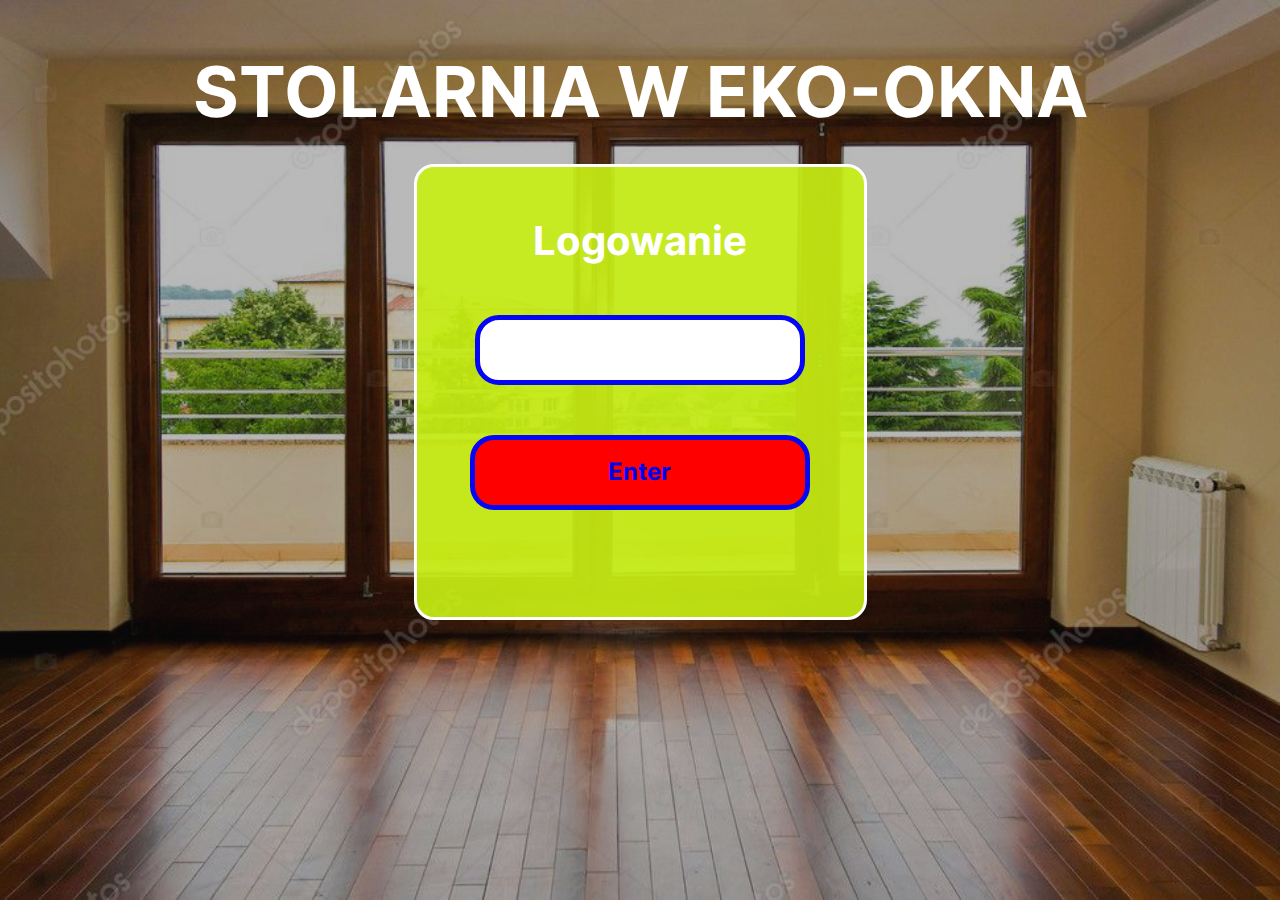
<file: index.html>
<!DOCTYPE html>
<html lang="en">

<head>
    <meta charset="UTF-8">
    <meta http-equiv="X-UA-Compatible" content="IE=edge">
    <meta name="viewport" content="width=device-width, initial-scale=1.0">
    <title>Logowanie</title>
    <link rel="stylesheet" href="css/style.css">
    <link rel="preconnect" href="https://fonts.googleapis.com">
    <link rel="preconnect" href="https://fonts.gstatic.com" crossorigin>
    <link href="https://fonts.googleapis.com/css2?family=Inter:wght@400;700&display=swap" rel="stylesheet">

</head>

<body>
    <div class="win-logo">
        <h1 class="logo-title">Stolarnia w Eko-okna</h1>
        <form autocomplete="off">
            <div class="haslo" id="my-haslo">
                <h2 class="form_title">Logowanie</h2>
                <input class="my-input" type="password" id="entry">
                <a class="my-link" href="#" onclick="showDialog()">Enter</a>
            </div>
        </form>
    </div>
    
    <dialog class="modal" id="myDialog">
        <h3 class="title-dialog">UWAGA: Niewlaściwe HASŁO !!!</h3>
        <button class="close-btn" onclick="closeDialog()">Close</button>
    </dialog>
    <script src="js/main.js"></script>
</body>

</html>
</file>
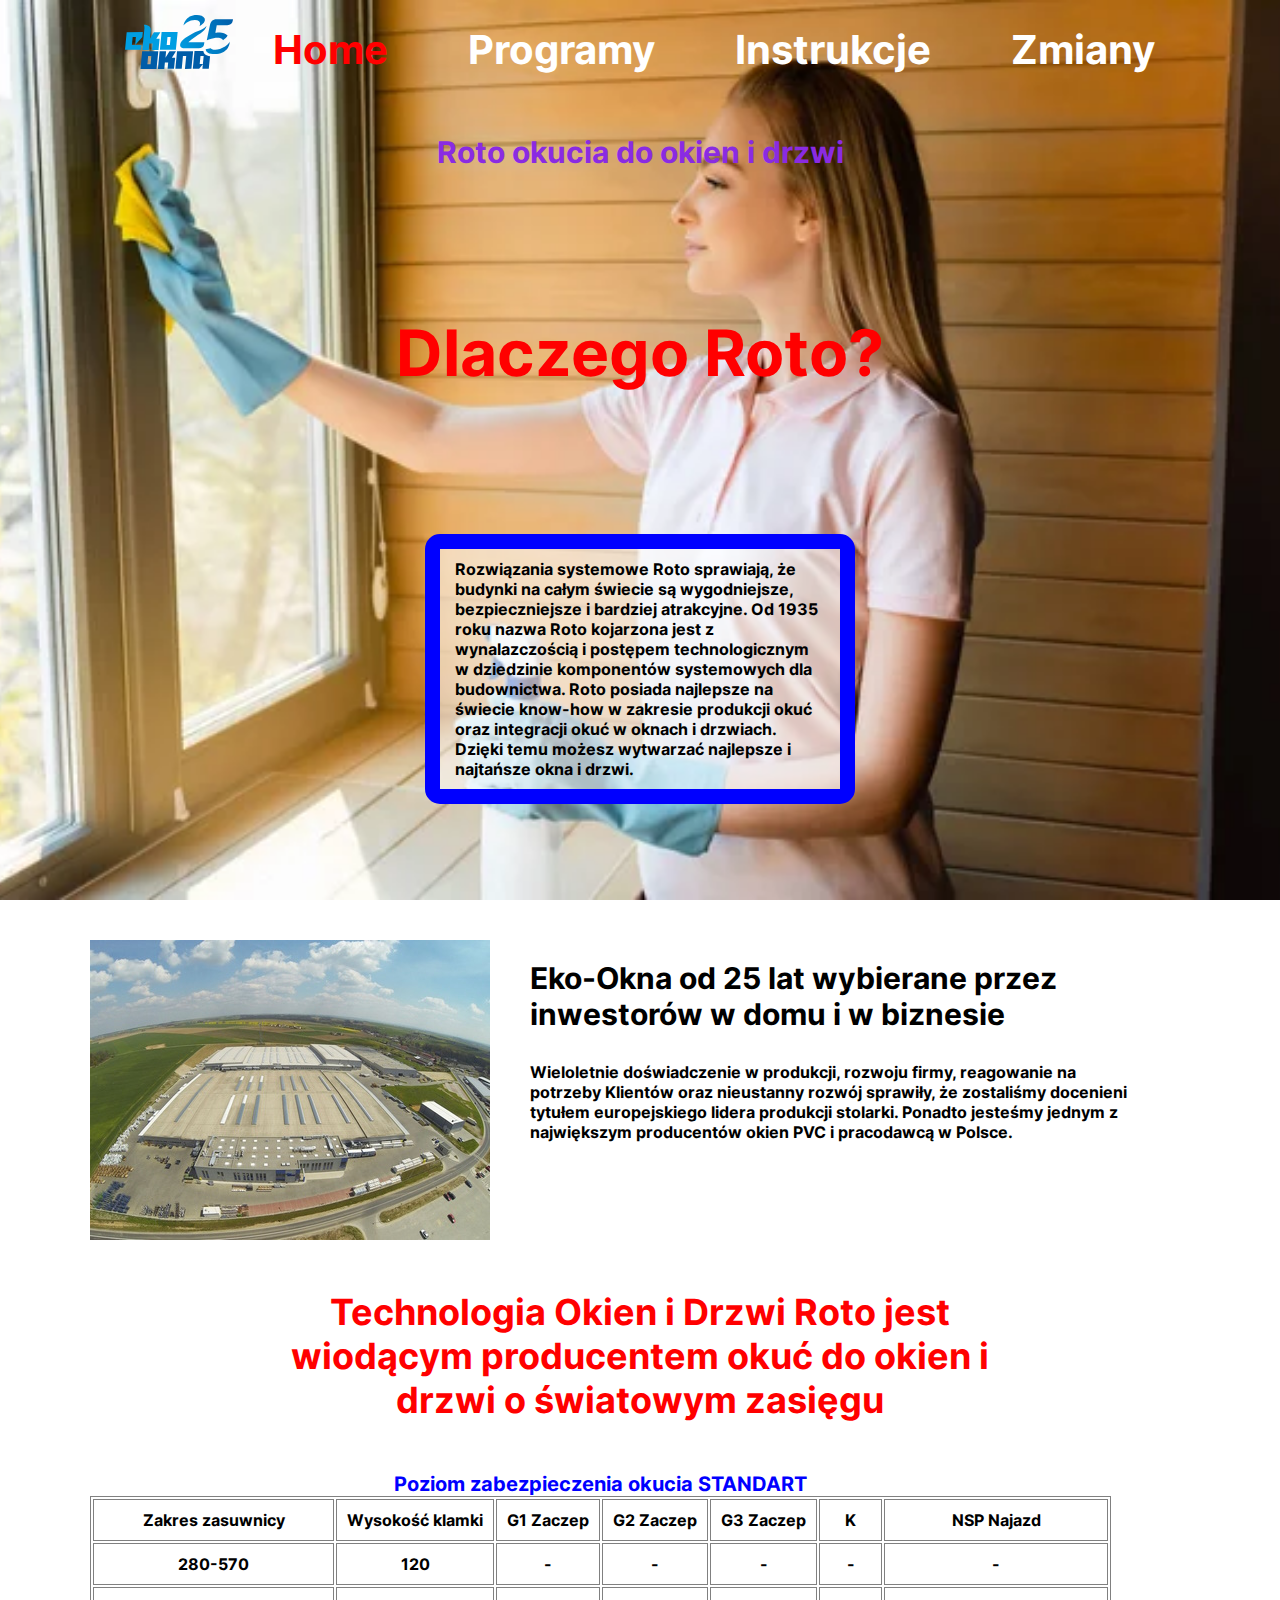
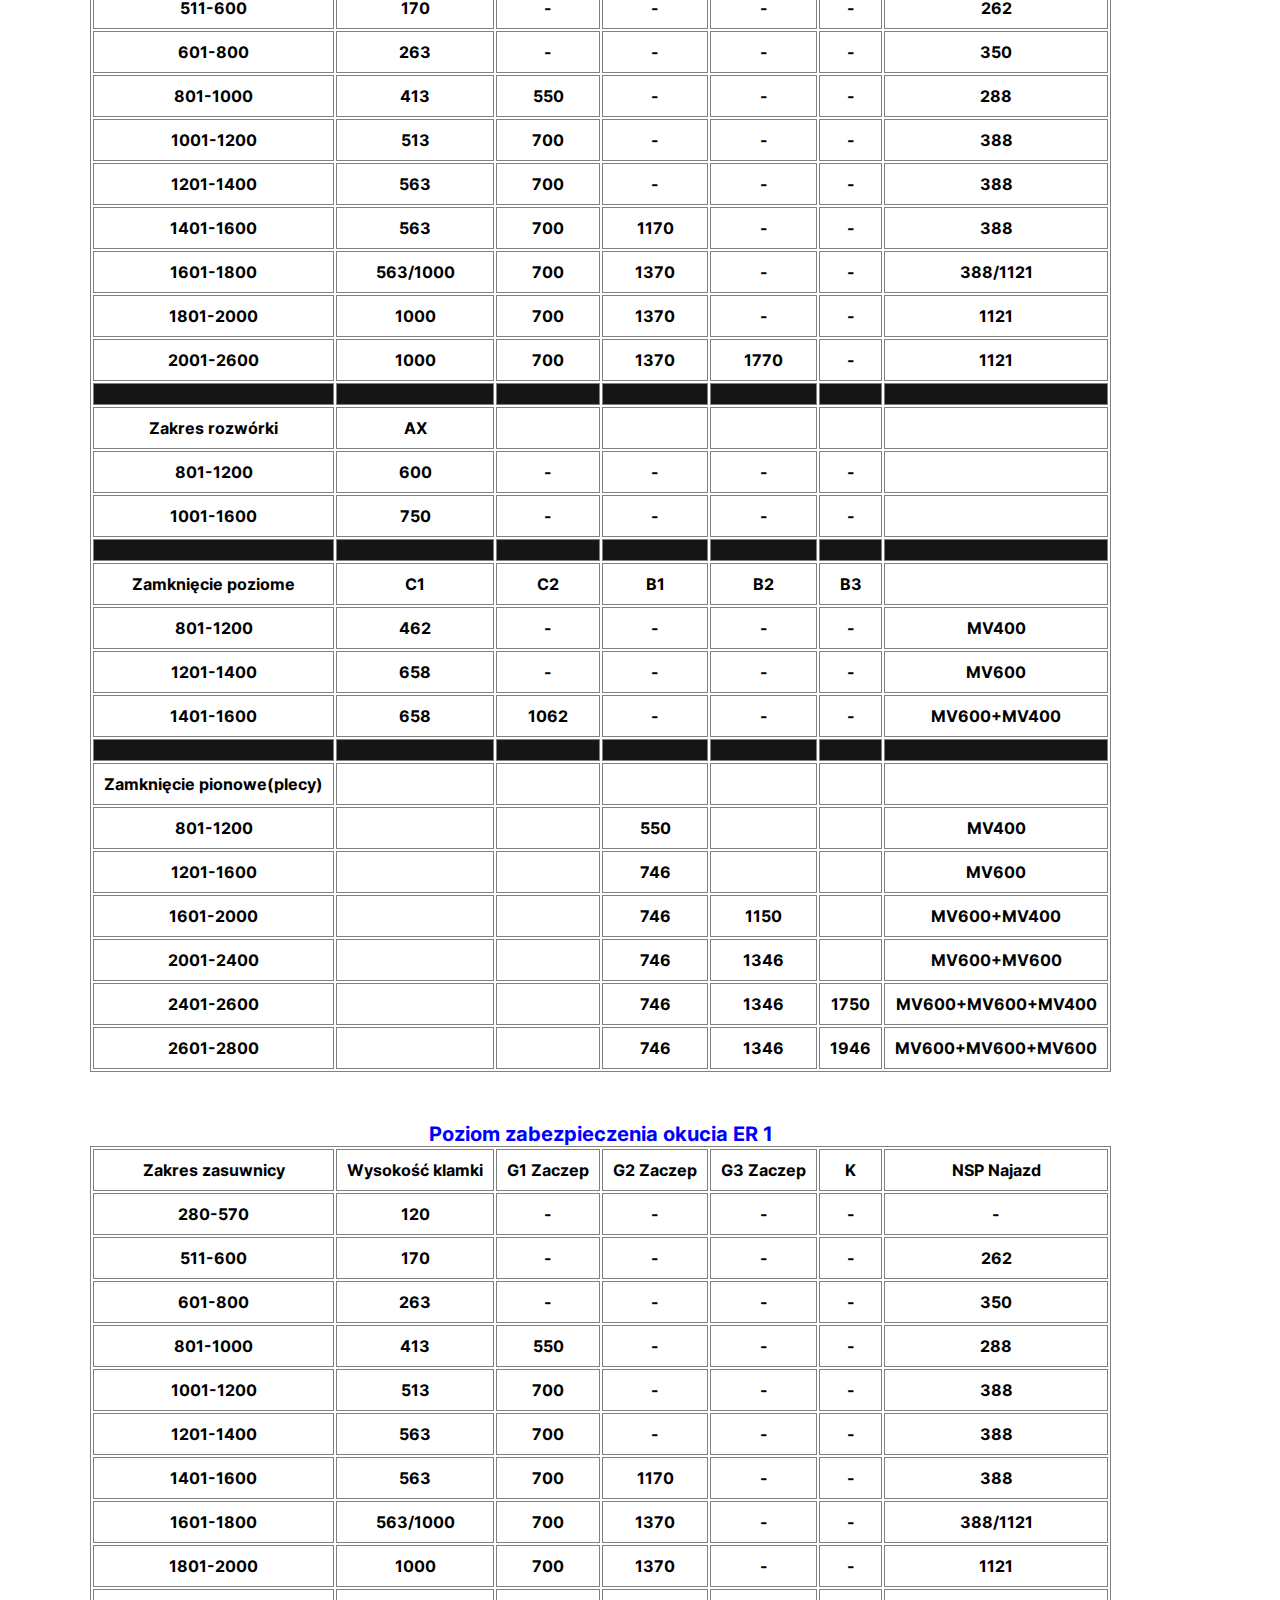
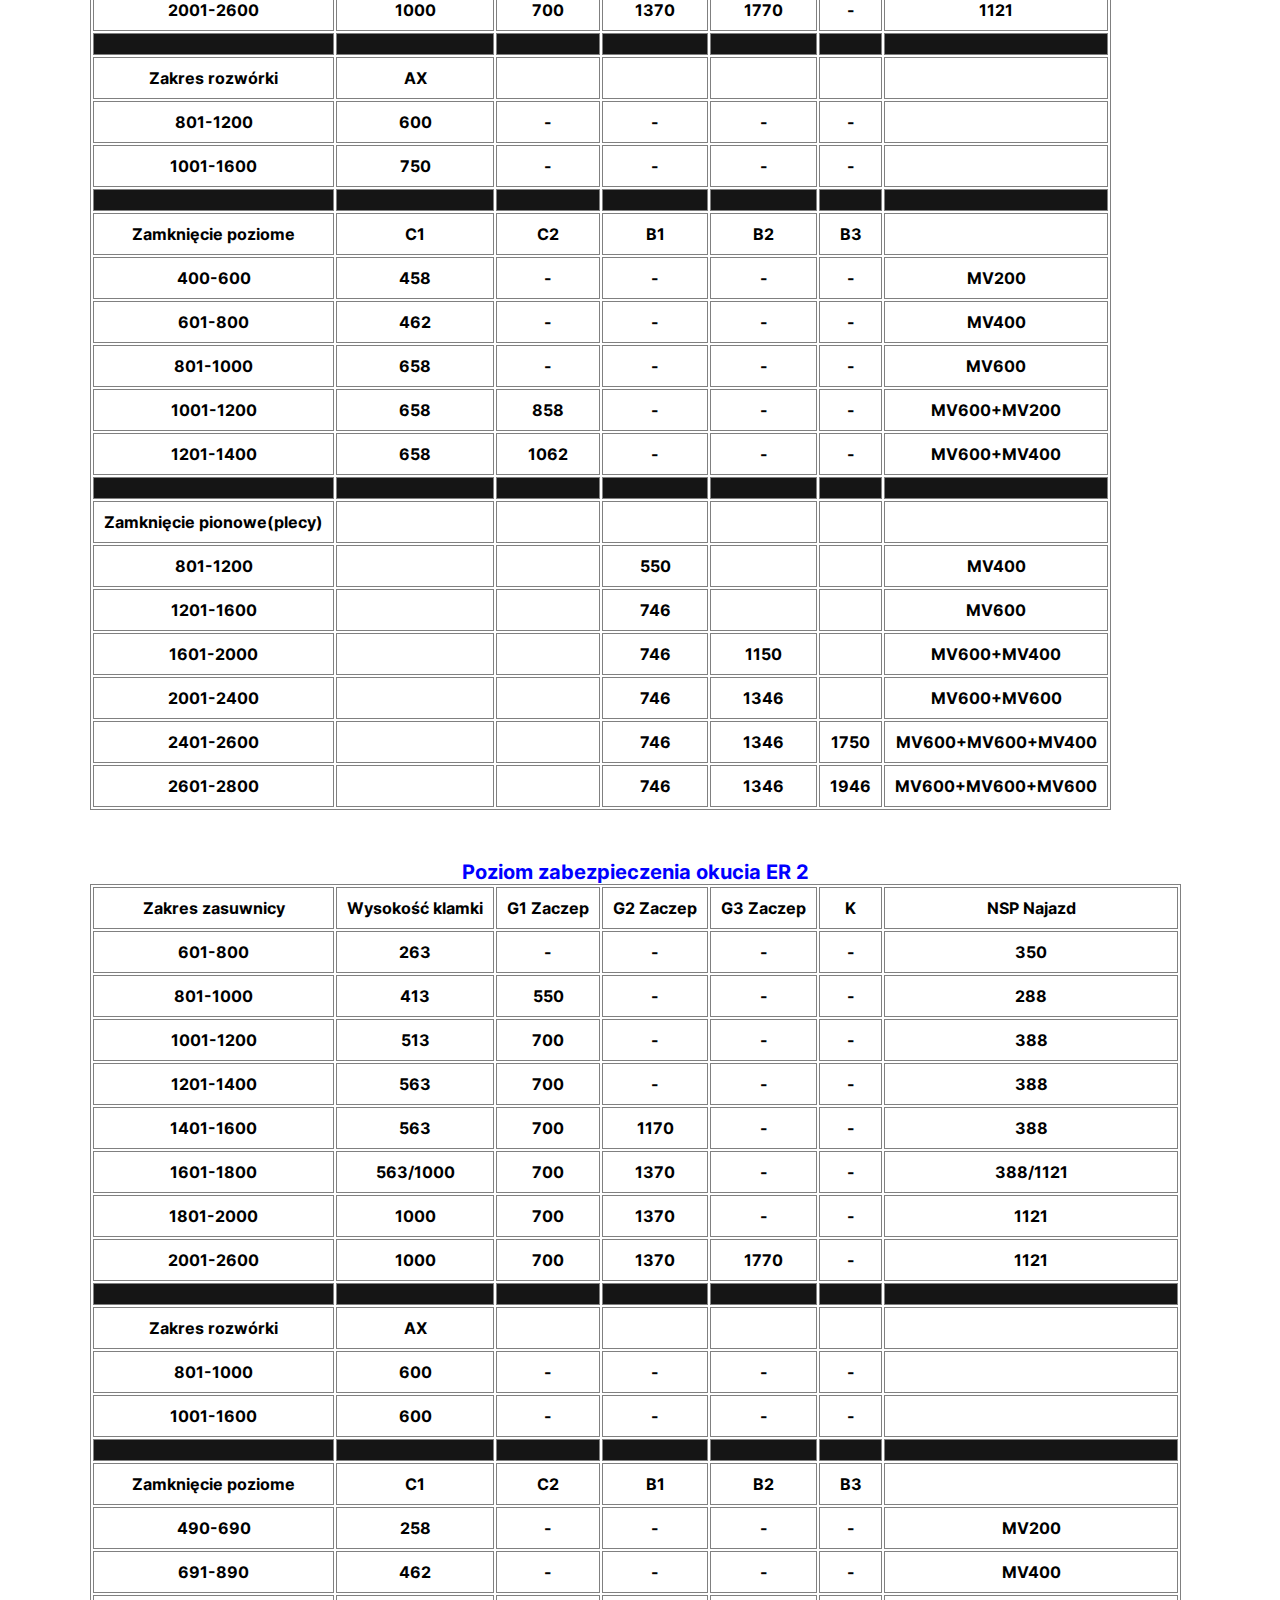
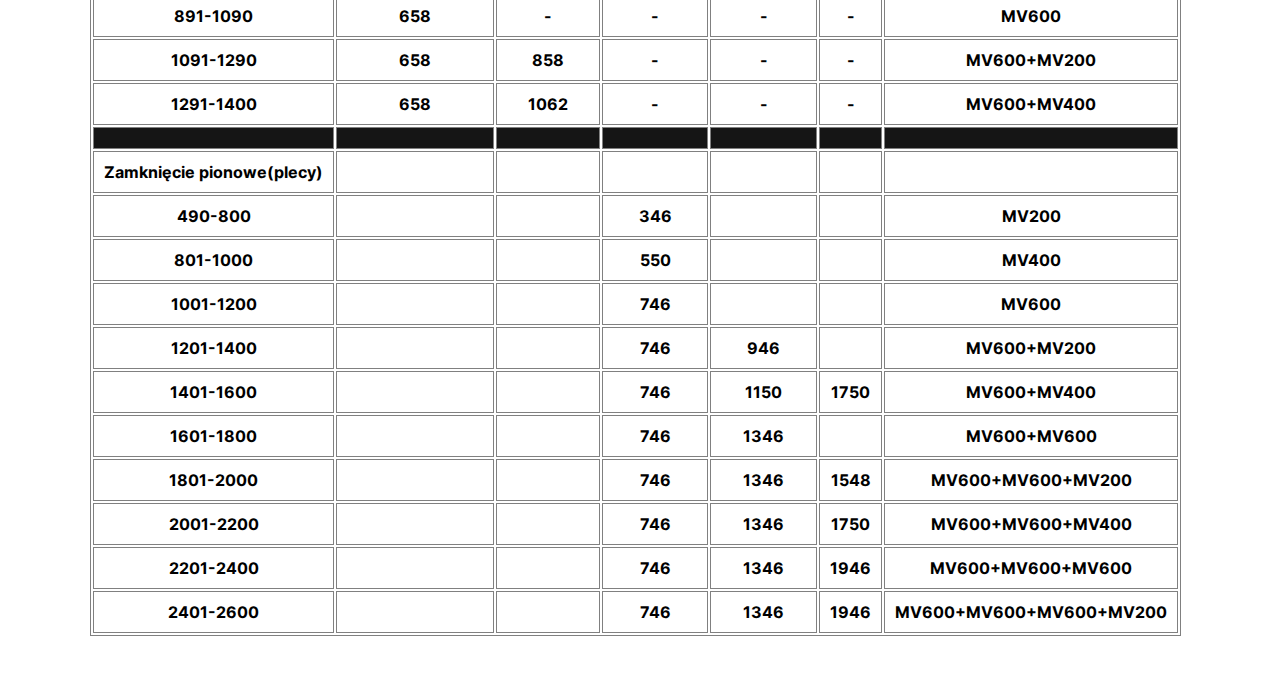
<file: home.html>
<!DOCTYPE html>
<html lang="en">

<head>
  <meta charset="UTF-8">
  <meta http-equiv="X-UA-Compatible" content="IE=edge">
  <meta name="viewport" content="width=device-width, initial-scale=1.0">
  <title>Home</title>
  <link rel="stylesheet" href="css/style-home.css">
</head>

<body>
  <header class="header">
    <div class="container">
      <nav class="menu">
        <ul class="menu-list">
          <img style="margin-right: 40px;" src="images/eko_okna_logo.svg" alt="">
          <div class="gross">
            <li class="menu-item">
              <a href="home.html" class="menu-link1">Home</a>
            </li>
            <li class="menu-item">
              <a href="program.html" class="menu-link2">Programy</a>
            </li>
            <li class="menu-item">
              <a href="instrukcje.html" class="menu-link3">Instrukcje</a>
            </li>
            <li class="menu-item">
              <a href="zmiany.html" class="menu-link4">Zmiany</a>
            </li>
          </div>

          <div class="menu-burger" onclick="main()">
            <hr class="line">
            <hr class="line">
            <hr class="line">
            <hr class="line">
          </div>
        </ul>
      </nav>
    </div>
    <div class="title-roto">
      <h3 class="title-one">Roto okucia do okien i drzwi</h1>
        <h1 class="title-two">Dlaczego Roto?</h1>
        <div class="box-text">
          <p class="title-free">Rozwiązania systemowe
            Roto sprawiają, że budynki na całym świecie są wygodniejsze,
            bezpieczniejsze i bardziej atrakcyjne. Od 1935 roku nazwa Roto kojarzona jest z wynalazczością i
            postępem technologicznym w dziedzinie komponentów systemowych dla budownictwa. Roto posiada
            najlepsze na świecie know-how w zakresie produkcji okuć oraz integracji okuć w oknach i
            drzwiach.
            Dzięki temu możesz wytwarzać najlepsze i najtańsze okna i drzwi.
          </p>
        </div>

    </div>
  </header>
  <section class="section-info">
    <div class="container">
      <div class="title-text">
        <img src="images/eko-1.jpg" alt="">
        <div class="sam-text">
          <h2 class="title-info">Eko-Okna od 25 lat wybierane przez inwestorów w domu i w biznesie</h2>
          <p class="my-text">Wieloletnie doświadczenie w produkcji, rozwoju firmy, reagowanie na potrzeby
            Klientów
            oraz nieustanny rozwój sprawiły, że zostaliśmy docenieni tytułem europejskiego lidera produkcji
            stolarki. Ponadto jesteśmy jednym z największym producentów okien PVC i pracodawcą w Polsce.
          </p>
        </div>

      </div>

    </div>
  </section>
  <section class="zakresy">
    <div class="container">
      <div style="max-width: 800px; margin: 0 auto;">
        <h2 class="title-four">Technologia Okien i Drzwi Roto jest wiodącym producentem okuć do okien i drzwi o
          światowym
          zasięgu</h2>
      </div>

      <div class="my-table-standart">
        <table>
          <caption>Poziom zabezpieczenia okucia STANDART</caption>
          <thead>
            <tr>
              <th>Zakres zasuwnicy</th>
              <th>Wysokość klamki</th>
              <th>G1 Zaczep</th>
              <th>G2 Zaczep</th>
              <th>G3 Zaczep</th>
              <th>K</th>
              <th>NSP Najazd</th>
            </tr>
          </thead>
          <tr>
            <td>280-570</td>
            <td>120</td>
            <td>-</td>
            <td>-</td>
            <td>-</td>
            <td>-</td>
            <td>-</td>
          </tr>
          <tr>
            <td>511-600</td>
            <td>170</td>
            <td>-</td>
            <td>-</td>
            <td>-</td>
            <td>-</td>
            <td>262</td>
          </tr>
          <tr>
            <td>601-800</td>
            <td>263</td>
            <td>-</td>
            <td>-</td>
            <td>-</td>
            <td>-</td>
            <td>350</td>
          </tr>
          <tr>
            <td>801-1000</td>
            <td>413</td>
            <td>550</td>
            <td>-</td>
            <td>-</td>
            <td>-</td>
            <td>288</td>
          </tr>
          <tr>
            <td>1001-1200</td>
            <td>513</td>
            <td>700</td>
            <td>-</td>
            <td>-</td>
            <td>-</td>
            <td>388</td>
          </tr>
          <tr>
            <td>1201-1400</td>
            <td>563</td>
            <td>700</td>
            <td>-</td>
            <td>-</td>
            <td>-</td>
            <td>388</td>
          </tr>
          <tr>
            <td>1401-1600</td>
            <td>563</td>
            <td>700</td>
            <td>1170</td>
            <td>-</td>
            <td>-</td>
            <td>388</td>
          </tr>
          <tr>
            <td>1601-1800</td>
            <td>563/1000</td>
            <td>700</td>
            <td>1370</td>
            <td>-</td>
            <td>-</td>
            <td>388/1121</td>
          </tr>
          <tr>
            <td>1801-2000</td>
            <td>1000</td>
            <td>700</td>
            <td>1370</td>
            <td>-</td>
            <td>-</td>
            <td>1121</td>
          </tr>
          <tr>
            <td>2001-2600</td>
            <td>1000</td>
            <td>700</td>
            <td>1370</td>
            <td>1770</td>
            <td>-</td>
            <td>1121</td>
          </tr>
          <tr>
            <td class="m-cr"></td>
            <td class="m-cr"></td>
            <td class="m-cr"></td>
            <td class="m-cr"></td>
            <td class="m-cr"></td>
            <td class="m-cr"></td>
            <td class="m-cr"></td>
          </tr>
          <tr>
            <td>Zakres rozwórki</td>
            <td>AX</td>
            <td></td>
            <td></td>
            <td></td>
            <td></td>
            <td></td>
          </tr>
          <tr>
            <td>801-1200</td>
            <td>600</td>
            <td>-</td>
            <td>-</td>
            <td>-</td>
            <td>-</td>
            <td></td>
          </tr>
          <tr>
            <td>1001-1600</td>
            <td>750</td>
            <td>-</td>
            <td>-</td>
            <td>-</td>
            <td>-</td>
            <td></td>
          </tr>
          <tr>
            <td class="m-cr"></td>
            <td class="m-cr"></td>
            <td class="m-cr"></td>
            <td class="m-cr"></td>
            <td class="m-cr"></td>
            <td class="m-cr"></td>
            <td class="m-cr"></td>
          </tr>
          <tr>
            <td>Zamknięcie poziome</td>
            <td>C1</td>
            <td>C2</td>
            <td>B1</td>
            <td>B2</td>
            <td>B3</td>
            <td></td>
          </tr>
          <tr>
            <td>801-1200</td>
            <td>462</td>
            <td>-</td>
            <td>-</td>
            <td>-</td>
            <td>-</td>
            <td>MV400</td>
          </tr>
          <tr>
            <td>1201-1400</td>
            <td>658</td>
            <td>-</td>
            <td>-</td>
            <td>-</td>
            <td>-</td>
            <td>MV600</td>
          </tr>
          <tr>
            <td>1401-1600</td>
            <td>658</td>
            <td>1062</td>
            <td>-</td>
            <td>-</td>
            <td>-</td>
            <td>MV600+MV400</td>
          </tr>
          <tr>
            <td class="m-cr"></td>
            <td class="m-cr"></td>
            <td class="m-cr"></td>
            <td class="m-cr"></td>
            <td class="m-cr"></td>
            <td class="m-cr"></td>
            <td class="m-cr"></td>
          </tr>
          <tr>
            <td>Zamknięcie pionowe(plecy)</td>
            <td></td>
            <td></td>
            <td></td>
            <td></td>
            <td></td>
            <td></td>
          </tr>
          <tr>
            <td>801-1200</td>
            <td></td>
            <td></td>
            <td>550</td>
            <td></td>
            <td></td>
            <td>MV400</td>
          </tr>
          <tr>
            <td>1201-1600</td>
            <td></td>
            <td></td>
            <td>746</td>
            <td></td>
            <td></td>
            <td>MV600</td>
          </tr>
          <tr>
            <td>1601-2000</td>
            <td></td>
            <td></td>
            <td>746</td>
            <td>1150</td>
            <td></td>
            <td>MV600+MV400</td>
          </tr>
          <tr>
            <td>2001-2400</td>
            <td></td>
            <td></td>
            <td>746</td>
            <td>1346</td>
            <td></td>
            <td>MV600+MV600</td>
          </tr>
          <tr>
            <td>2401-2600</td>
            <td></td>
            <td></td>
            <td>746</td>
            <td>1346</td>
            <td>1750</td>
            <td>MV600+MV600+MV400</td>
          </tr>
          <tr>
            <td>2601-2800</td>
            <td></td>
            <td></td>
            <td>746</td>
            <td>1346</td>
            <td>1946</td>
            <td>MV600+MV600+MV600</td>
          </tr>
        </table>





      </div>

      <div class="my-table-Er1">
        <table>
          <caption>Poziom zabezpieczenia okucia ER 1</caption>
          <thead>
            <tr>
              <th>Zakres zasuwnicy</th>
              <th>Wysokość klamki</th>
              <th>G1 Zaczep</th>
              <th>G2 Zaczep</th>
              <th>G3 Zaczep</th>
              <th>K</th>
              <th>NSP Najazd</th>
            </tr>
          </thead>
          <tr>
            <td>280-570</td>
            <td>120</td>
            <td>-</td>
            <td>-</td>
            <td>-</td>
            <td>-</td>
            <td>-</td>
          </tr>
          <tr>
            <td>511-600</td>
            <td>170</td>
            <td>-</td>
            <td>-</td>
            <td>-</td>
            <td>-</td>
            <td>262</td>
          </tr>
          <tr>
            <td>601-800</td>
            <td>263</td>
            <td>-</td>
            <td>-</td>
            <td>-</td>
            <td>-</td>
            <td>350</td>
          </tr>
          <tr>
            <td>801-1000</td>
            <td>413</td>
            <td>550</td>
            <td>-</td>
            <td>-</td>
            <td>-</td>
            <td>288</td>
          </tr>
          <tr>
            <td>1001-1200</td>
            <td>513</td>
            <td>700</td>
            <td>-</td>
            <td>-</td>
            <td>-</td>
            <td>388</td>
          </tr>
          <tr>
            <td>1201-1400</td>
            <td>563</td>
            <td>700</td>
            <td>-</td>
            <td>-</td>
            <td>-</td>
            <td>388</td>
          </tr>
          <tr>
            <td>1401-1600</td>
            <td>563</td>
            <td>700</td>
            <td>1170</td>
            <td>-</td>
            <td>-</td>
            <td>388</td>
          </tr>
          <tr>
            <td>1601-1800</td>
            <td>563/1000</td>
            <td>700</td>
            <td>1370</td>
            <td>-</td>
            <td>-</td>
            <td>388/1121</td>
          </tr>
          <tr>
            <td>1801-2000</td>
            <td>1000</td>
            <td>700</td>
            <td>1370</td>
            <td>-</td>
            <td>-</td>
            <td>1121</td>
          </tr>
          <tr>
            <td>2001-2600</td>
            <td>1000</td>
            <td>700</td>
            <td>1370</td>
            <td>1770</td>
            <td>-</td>
            <td>1121</td>
          </tr>
          <tr>
            <td class="m-cr"></td>
            <td class="m-cr"></td>
            <td class="m-cr"></td>
            <td class="m-cr"></td>
            <td class="m-cr"></td>
            <td class="m-cr"></td>
            <td class="m-cr"></td>
          </tr>
          <tr>
            <td>Zakres rozwórki</td>
            <td>AX</td>
            <td></td>
            <td></td>
            <td></td>
            <td></td>
            <td></td>
          </tr>
          <tr>
            <td>801-1200</td>
            <td>600</td>
            <td>-</td>
            <td>-</td>
            <td>-</td>
            <td>-</td>
            <td></td>
          </tr>
          <tr>
            <td>1001-1600</td>
            <td>750</td>
            <td>-</td>
            <td>-</td>
            <td>-</td>
            <td>-</td>
            <td></td>
          </tr>
          <tr>
            <td class="m-cr"></td>
            <td class="m-cr"></td>
            <td class="m-cr"></td>
            <td class="m-cr"></td>
            <td class="m-cr"></td>
            <td class="m-cr"></td>
            <td class="m-cr"></td>
          </tr>
          <tr>
            <td>Zamknięcie poziome</td>
            <td>C1</td>
            <td>C2</td>
            <td>B1</td>
            <td>B2</td>
            <td>B3</td>
            <td></td>
          </tr>
          <tr>
            <td>400-600</td>
            <td>458</td>
            <td>-</td>
            <td>-</td>
            <td>-</td>
            <td>-</td>
            <td>MV200</td>
          </tr>
          <tr>
            <td>601-800</td>
            <td>462</td>
            <td>-</td>
            <td>-</td>
            <td>-</td>
            <td>-</td>
            <td>MV400</td>
          </tr>
          <tr>
            <td>801-1000</td>
            <td>658</td>
            <td>-</td>
            <td>-</td>
            <td>-</td>
            <td>-</td>
            <td>MV600</td>
          </tr>
          <tr>
            <td>1001-1200</td>
            <td>658</td>
            <td>858</td>
            <td>-</td>
            <td>-</td>
            <td>-</td>
            <td>MV600+MV200</td>
          </tr>
          <tr>
            <td>1201-1400</td>
            <td>658</td>
            <td>1062</td>
            <td>-</td>
            <td>-</td>
            <td>-</td>
            <td>MV600+MV400</td>
          </tr>
          <tr>
            <td class="m-cr"></td>
            <td class="m-cr"></td>
            <td class="m-cr"></td>
            <td class="m-cr"></td>
            <td class="m-cr"></td>
            <td class="m-cr"></td>
            <td class="m-cr"></td>
          </tr>
          <tr>
            <td>Zamknięcie pionowe(plecy)</td>
            <td></td>
            <td></td>
            <td></td>
            <td></td>
            <td></td>
            <td></td>
          </tr>
          <tr>
            <td>801-1200</td>
            <td></td>
            <td></td>
            <td>550</td>
            <td></td>
            <td></td>
            <td>MV400</td>
          </tr>
          <tr>
            <td>1201-1600</td>
            <td></td>
            <td></td>
            <td>746</td>
            <td></td>
            <td></td>
            <td>MV600</td>
          </tr>
          <tr>
            <td>1601-2000</td>
            <td></td>
            <td></td>
            <td>746</td>
            <td>1150</td>
            <td></td>
            <td>MV600+MV400</td>
          </tr>
          <tr>
            <td>2001-2400</td>
            <td></td>
            <td></td>
            <td>746</td>
            <td>1346</td>
            <td></td>
            <td>MV600+MV600</td>
          </tr>
          <tr>
            <td>2401-2600</td>
            <td></td>
            <td></td>
            <td>746</td>
            <td>1346</td>
            <td>1750</td>
            <td>MV600+MV600+MV400</td>
          </tr>
          <tr>
            <td>2601-2800</td>
            <td></td>
            <td></td>
            <td>746</td>
            <td>1346</td>
            <td>1946</td>
            <td>MV600+MV600+MV600</td>
          </tr>
        </table>





      </div>

      <div class="my-table-Er2">
        <table>
          <caption>Poziom zabezpieczenia okucia ER 2</caption>
          <thead>
            <tr>
              <th>Zakres zasuwnicy</th>
              <th>Wysokość klamki</th>
              <th>G1 Zaczep</th>
              <th>G2 Zaczep</th>
              <th>G3 Zaczep</th>
              <th>K</th>
              <th>NSP Najazd</th>
            </tr>
          </thead>
          <tr>
            <td>601-800</td>
            <td>263</td>
            <td>-</td>
            <td>-</td>
            <td>-</td>
            <td>-</td>
            <td>350</td>
          </tr>
          <tr>
            <td>801-1000</td>
            <td>413</td>
            <td>550</td>
            <td>-</td>
            <td>-</td>
            <td>-</td>
            <td>288</td>
          </tr>
          <tr>
            <td>1001-1200</td>
            <td>513</td>
            <td>700</td>
            <td>-</td>
            <td>-</td>
            <td>-</td>
            <td>388</td>
          </tr>
          <tr>
            <td>1201-1400</td>
            <td>563</td>
            <td>700</td>
            <td>-</td>
            <td>-</td>
            <td>-</td>
            <td>388</td>
          </tr>
          <tr>
            <td>1401-1600</td>
            <td>563</td>
            <td>700</td>
            <td>1170</td>
            <td>-</td>
            <td>-</td>
            <td>388</td>
          </tr>
          <tr>
            <td>1601-1800</td>
            <td>563/1000</td>
            <td>700</td>
            <td>1370</td>
            <td>-</td>
            <td>-</td>
            <td>388/1121</td>
          </tr>
          <tr>
            <td>1801-2000</td>
            <td>1000</td>
            <td>700</td>
            <td>1370</td>
            <td>-</td>
            <td>-</td>
            <td>1121</td>
          </tr>
          <tr>
            <td>2001-2600</td>
            <td>1000</td>
            <td>700</td>
            <td>1370</td>
            <td>1770</td>
            <td>-</td>
            <td>1121</td>
          </tr>
          <tr>
            <td class="m-cr"></td>
            <td class="m-cr"></td>
            <td class="m-cr"></td>
            <td class="m-cr"></td>
            <td class="m-cr"></td>
            <td class="m-cr"></td>
            <td class="m-cr"></td>
          </tr>
          <tr>
            <td>Zakres rozwórki</td>
            <td>AX</td>
            <td></td>
            <td></td>
            <td></td>
            <td></td>
            <td></td>
          </tr>
          <tr>
            <td>801-1000</td>
            <td>600</td>
            <td>-</td>
            <td>-</td>
            <td>-</td>
            <td>-</td>
            <td></td>
          </tr>
          <tr>
            <td>1001-1600</td>
            <td>600</td>
            <td>-</td>
            <td>-</td>
            <td>-</td>
            <td>-</td>
            <td></td>
          </tr>
          <tr>
            <td class="m-cr"></td>
            <td class="m-cr"></td>
            <td class="m-cr"></td>
            <td class="m-cr"></td>
            <td class="m-cr"></td>
            <td class="m-cr"></td>
            <td class="m-cr"></td> 
          </tr>
          <tr>
            <td>Zamknięcie poziome</td>
            <td>C1</td>
            <td>C2</td>
            <td>B1</td>
            <td>B2</td>
            <td>B3</td>
            <td></td>
          </tr>
          <tr>
            <td>490-690</td>
            <td>258</td>
            <td>-</td>
            <td>-</td>
            <td>-</td>
            <td>-</td>
            <td>MV200</td>
          </tr>
          <tr>
            <td>691-890</td>
            <td>462</td>
            <td>-</td>
            <td>-</td>
            <td>-</td>
            <td>-</td>
            <td>MV400</td>
          </tr>
          <tr>
            <td>891-1090</td>
            <td>658</td>
            <td>-</td>
            <td>-</td>
            <td>-</td>
            <td>-</td>
            <td>MV600</td>
          </tr>
          <tr>
            <td>1091-1290</td>
            <td>658</td>
            <td>858</td>
            <td>-</td>
            <td>-</td>
            <td>-</td>
            <td>MV600+MV200</td>
          </tr>
          <tr>
            <td>1291-1400</td>
            <td>658</td>
            <td>1062</td>
            <td>-</td>
            <td>-</td>
            <td>-</td>
            <td>MV600+MV400</td>
          </tr>
          <tr>
            <td class="m-cr"></td>
            <td class="m-cr"></td>
            <td class="m-cr"></td>
            <td class="m-cr"></td>
            <td class="m-cr"></td>
            <td class="m-cr"></td>
            <td class="m-cr"></td>
            
          </tr>
          <tr>
            <td>Zamknięcie pionowe(plecy)</td>
            <td></td>
            <td></td>
            <td></td>
            <td></td>
            <td></td>
            <td></td>
            
          </tr>
          <tr>
            <td>490-800</td>
            <td></td>
            <td></td>
            <td>346</td>
            <td></td>
            <td></td>
            <td>MV200</td>
          </tr>
          <tr>
            <td>801-1000</td>
            <td></td>
            <td></td>
            <td>550</td>
            <td></td>
            <td></td>
            <td>MV400</td>
          </tr>
          <tr>
            <td>1001-1200</td>
            <td></td>
            <td></td>
            <td>746</td>
            <td></td>
            <td></td>
            <td>MV600</td>
          </tr>
          <tr>
            <td>1201-1400</td>
            <td></td>
            <td></td>
            <td>746</td>
            <td>946</td>
            <td></td>
            <td>MV600+MV200</td>
          </tr>
          <tr>
            <td>1401-1600</td>
            <td></td>
            <td></td>
            <td>746</td>
            <td>1150</td>
            <td>1750</td>
            <td>MV600+MV400</td>
          </tr>
          
          <tr>
            <td>1601-1800</td>
            <td></td>
            <td></td>
            <td>746</td>
            <td>1346</td>
            <td></td>
            <td>MV600+MV600</td>
          </tr>
          <tr>
            <td>1801-2000</td>
            <td></td>
            <td></td>
            <td>746</td>
            <td>1346</td>
            <td>1548</td>
            <td>MV600+MV600+MV200</td>
          </tr>
          <tr>
            <td>2001-2200</td>
            <td></td>
            <td></td>
            <td>746</td>
            <td>1346</td>
            <td>1750</td>
            <td>MV600+MV600+MV400</td>
          </tr>
          <tr>
            <td>2201-2400</td>
            <td></td>
            <td></td>
            <td>746</td>
            <td>1346</td>
            <td>1946</td>
            <td>MV600+MV600+MV600</td>
          </tr>
          <tr>
            <td>2401-2600</td>
            <td></td>
            <td></td>
            <td>746</td>
            <td>1346</td>
            <td>1946</td>
            <td>MV600+MV600+MV600+MV200</td>
          </tr>

        </table>





      </div>

    </div>
  </section>
  <script>
    function main() {
      const a = document.querySelector('.gross');
      const b = document.querySelector('.menu-burger');
      a.style.display = 'block';
      b.style.display = 'none';
    }   
  </script>
  <script>
    let men_link = document.querySelectorAll('.menu-link');
    for (let index = 0; index < men_link.length; index++) {
      const element = men_link[index];

    }
  </script>
</body>

</html>
</file>
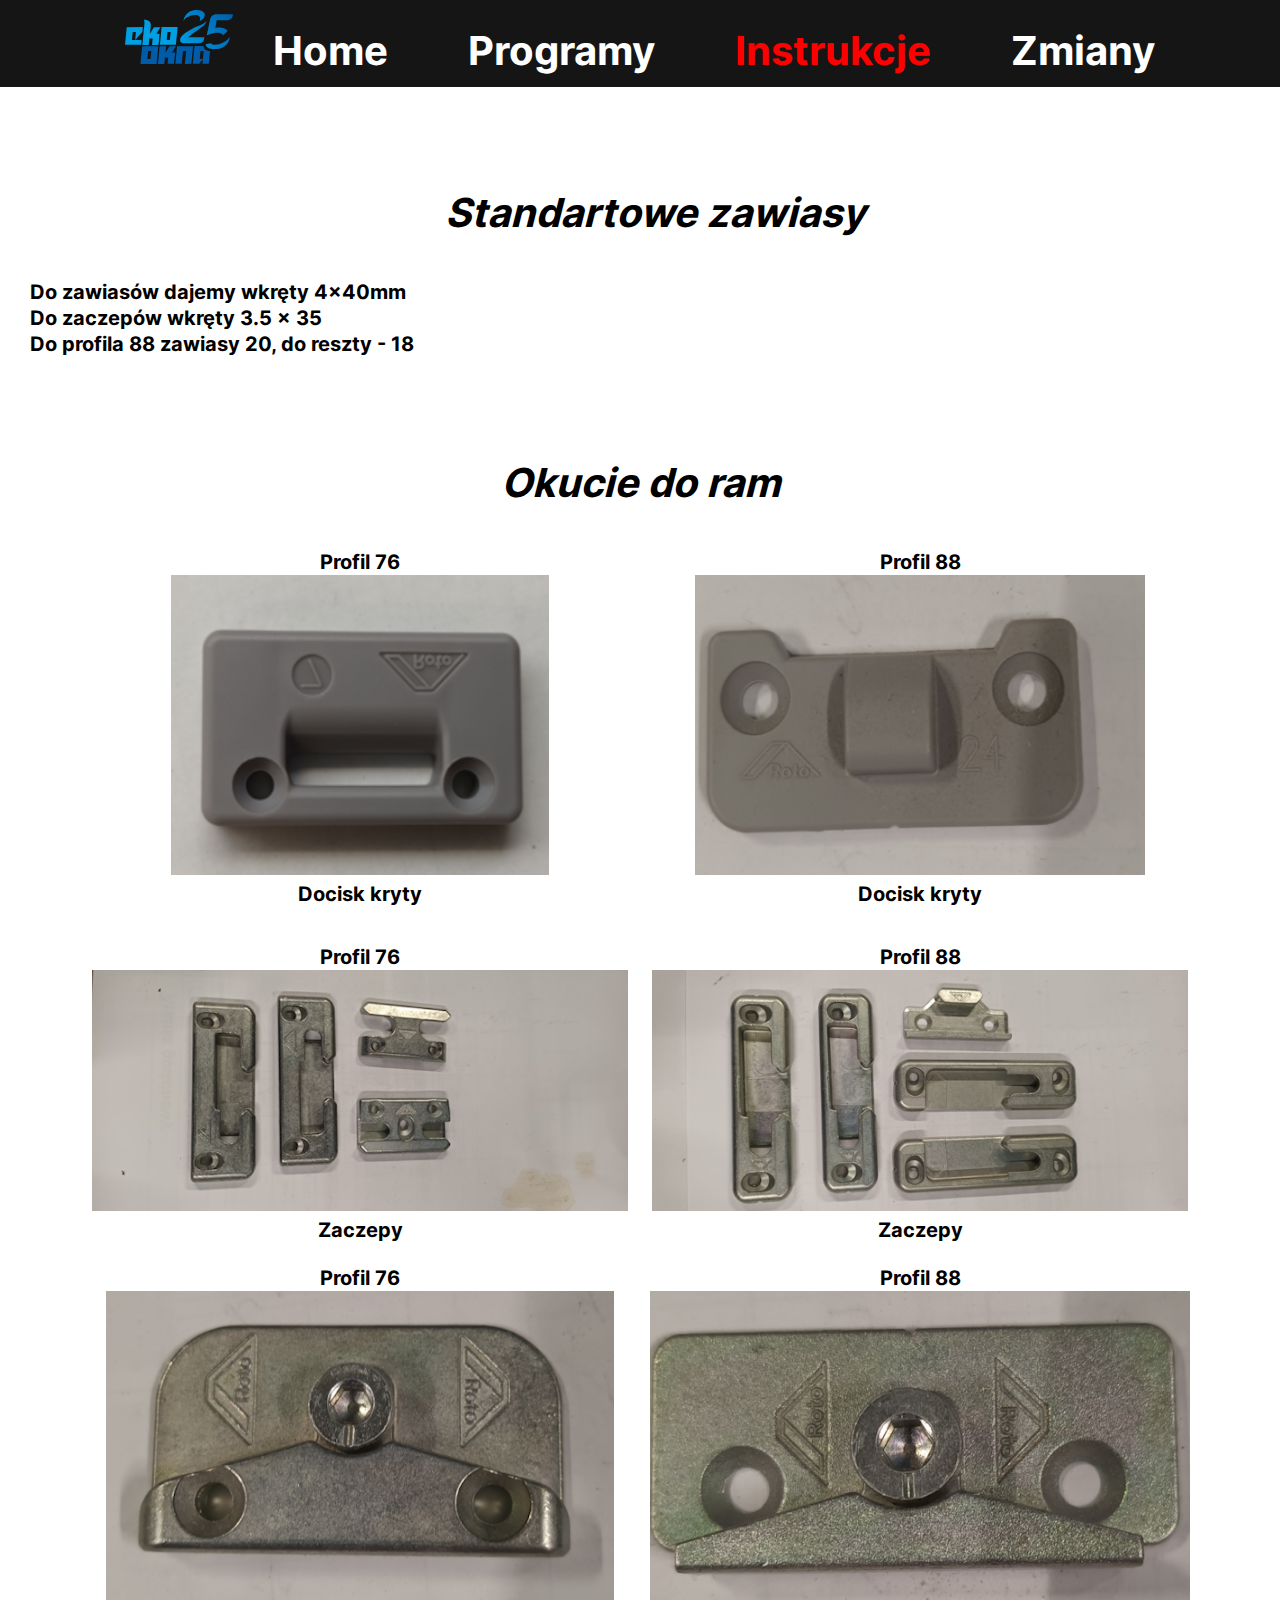
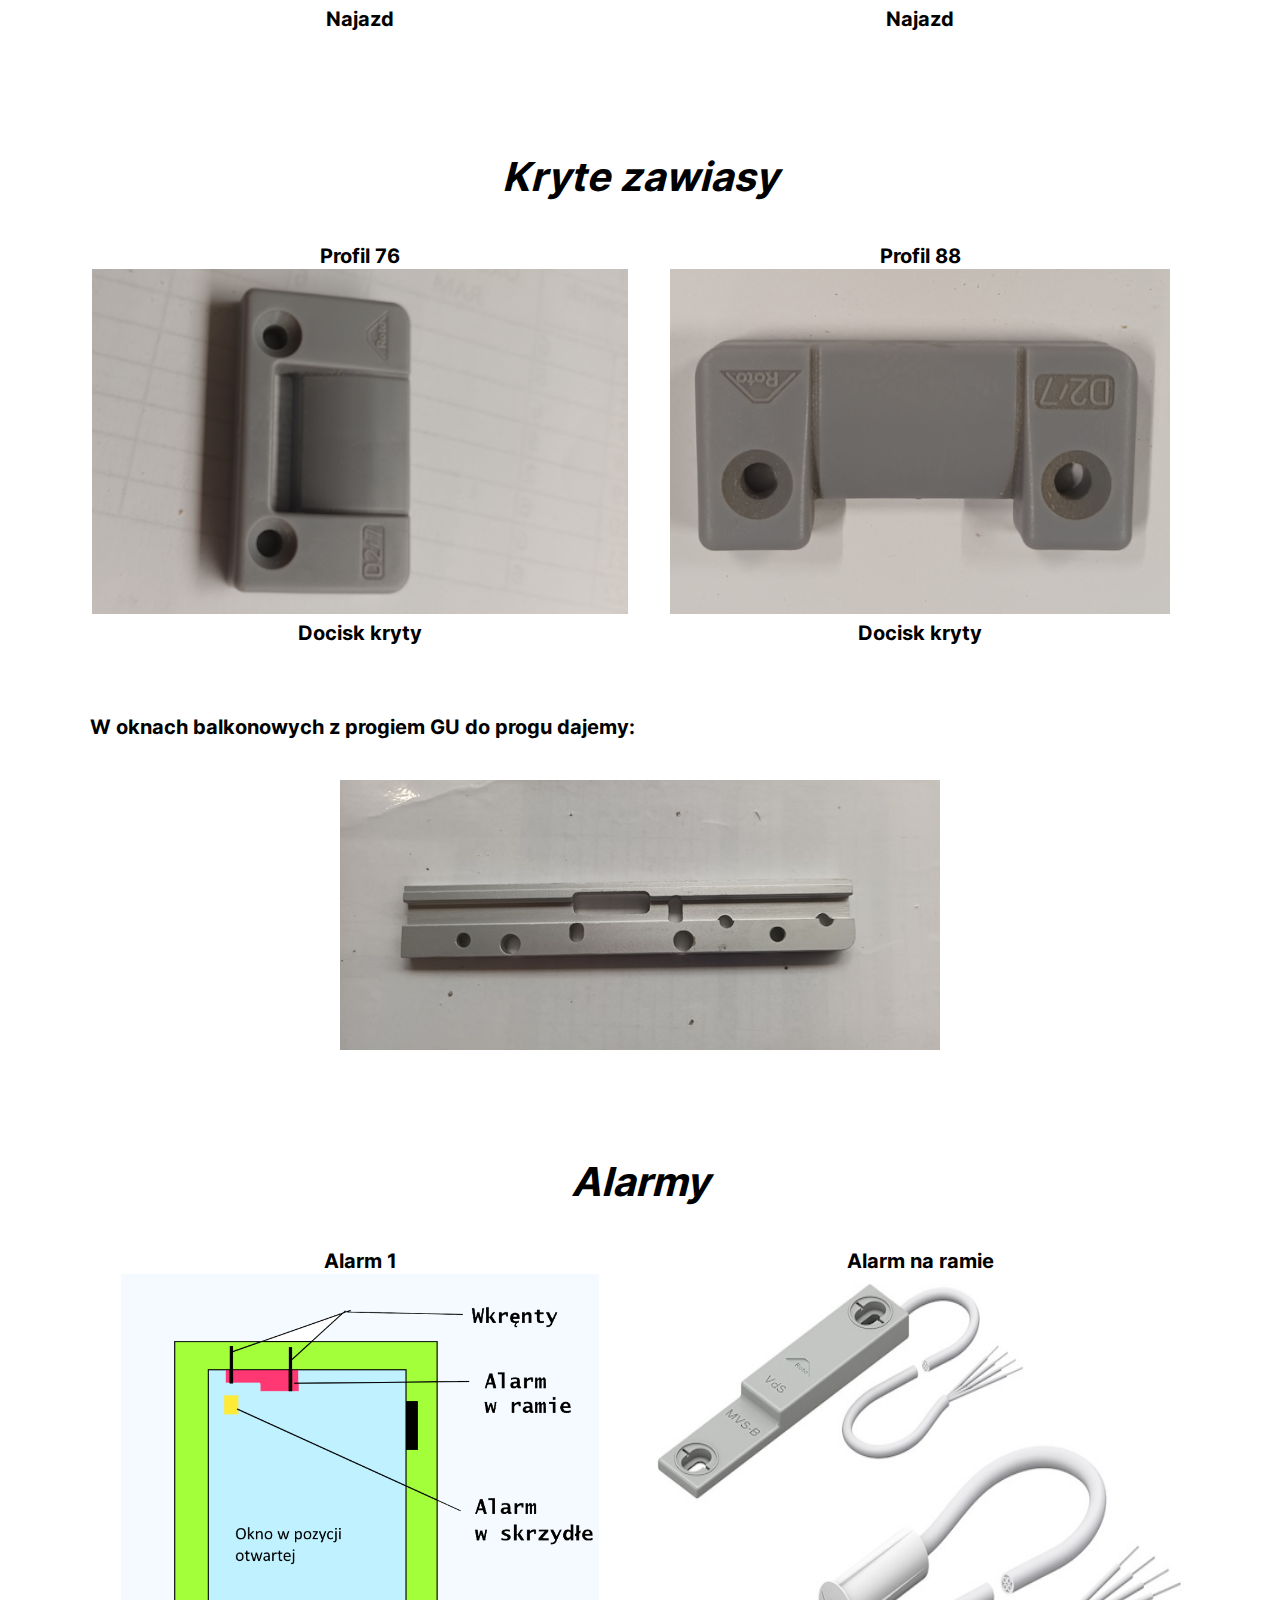
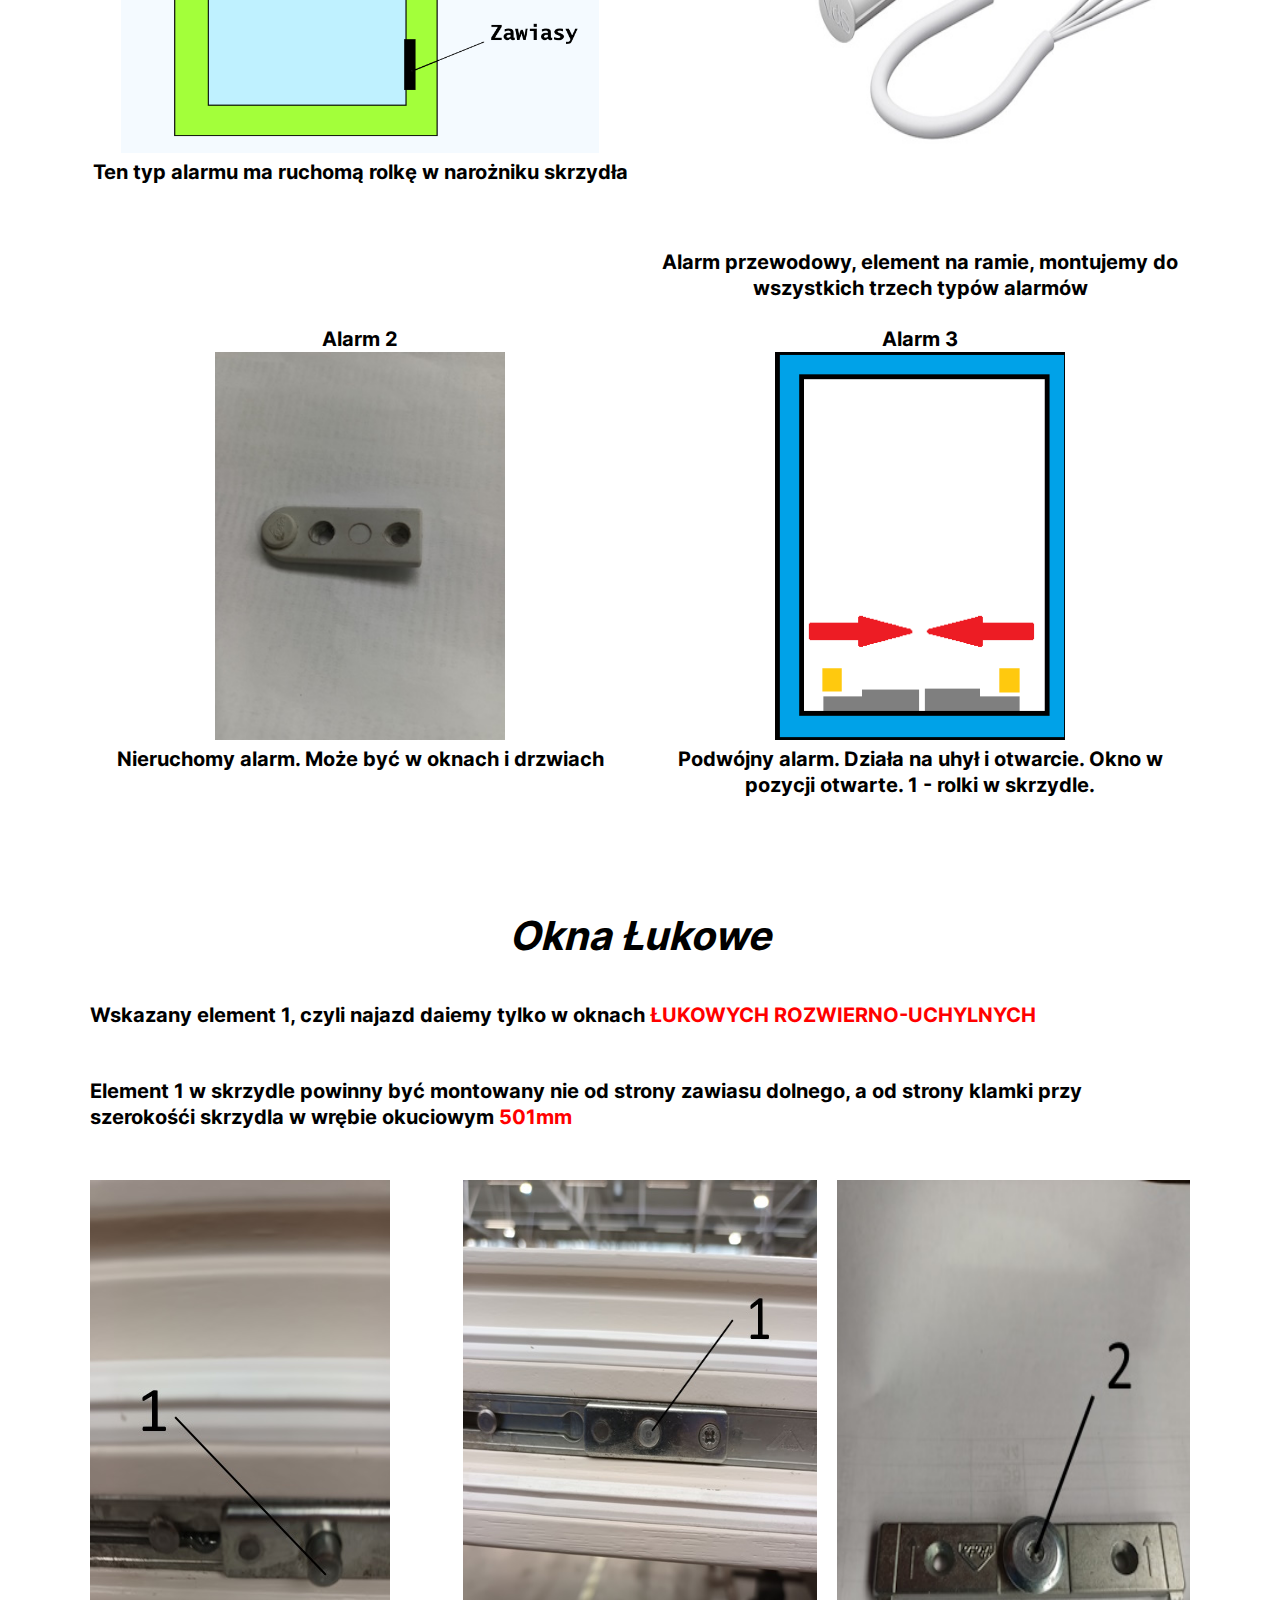
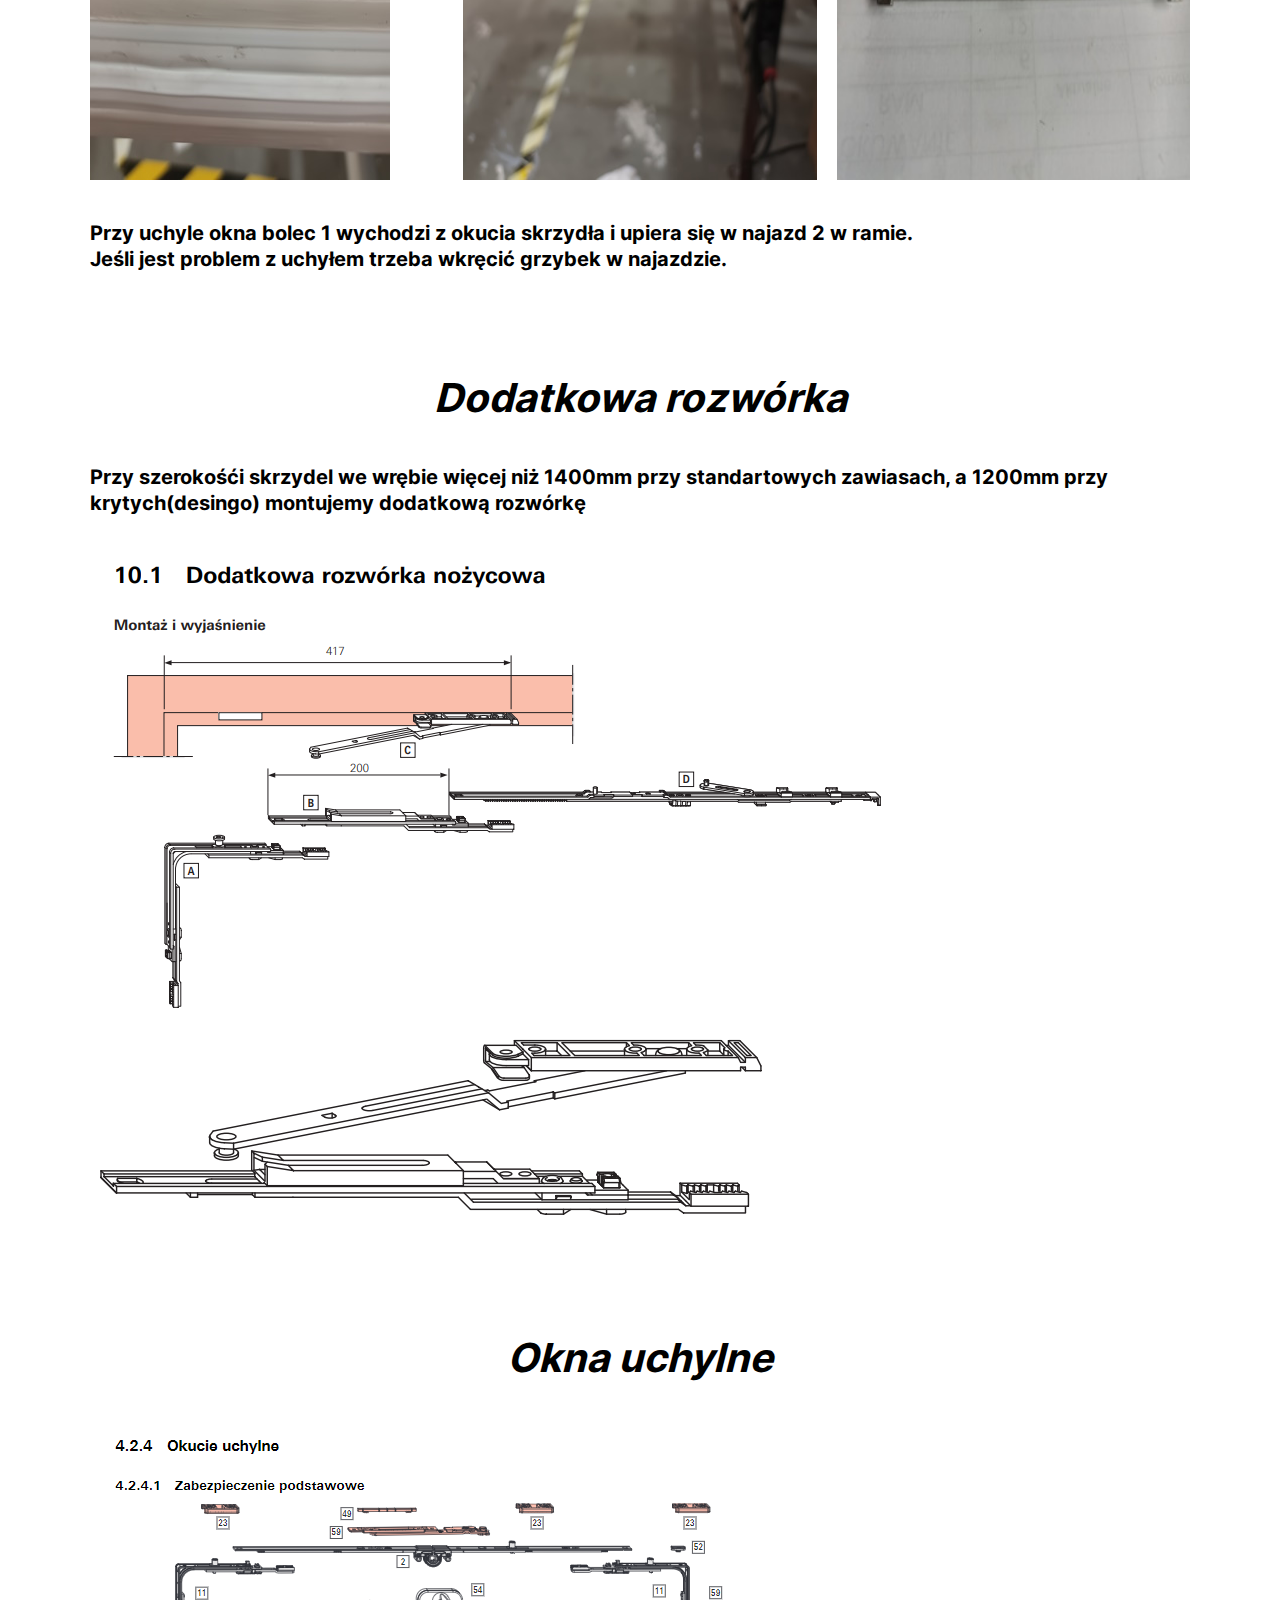
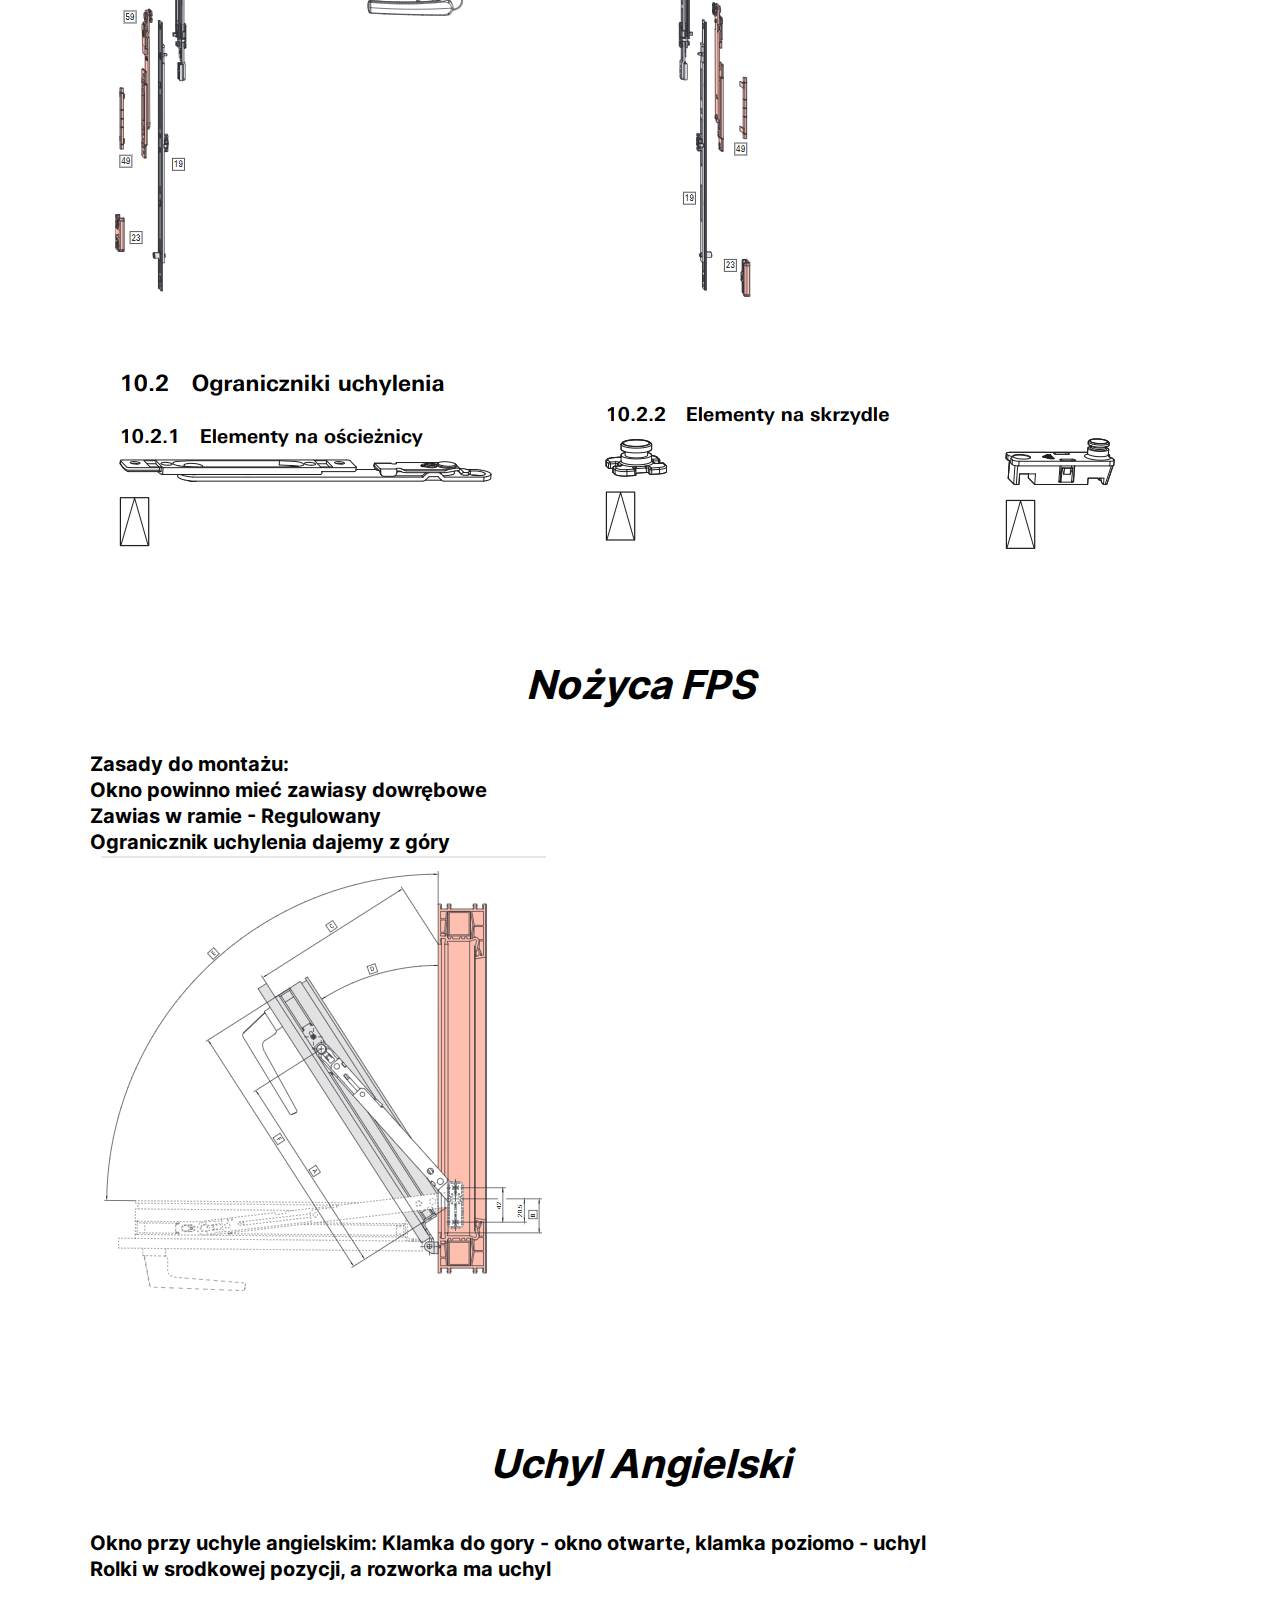
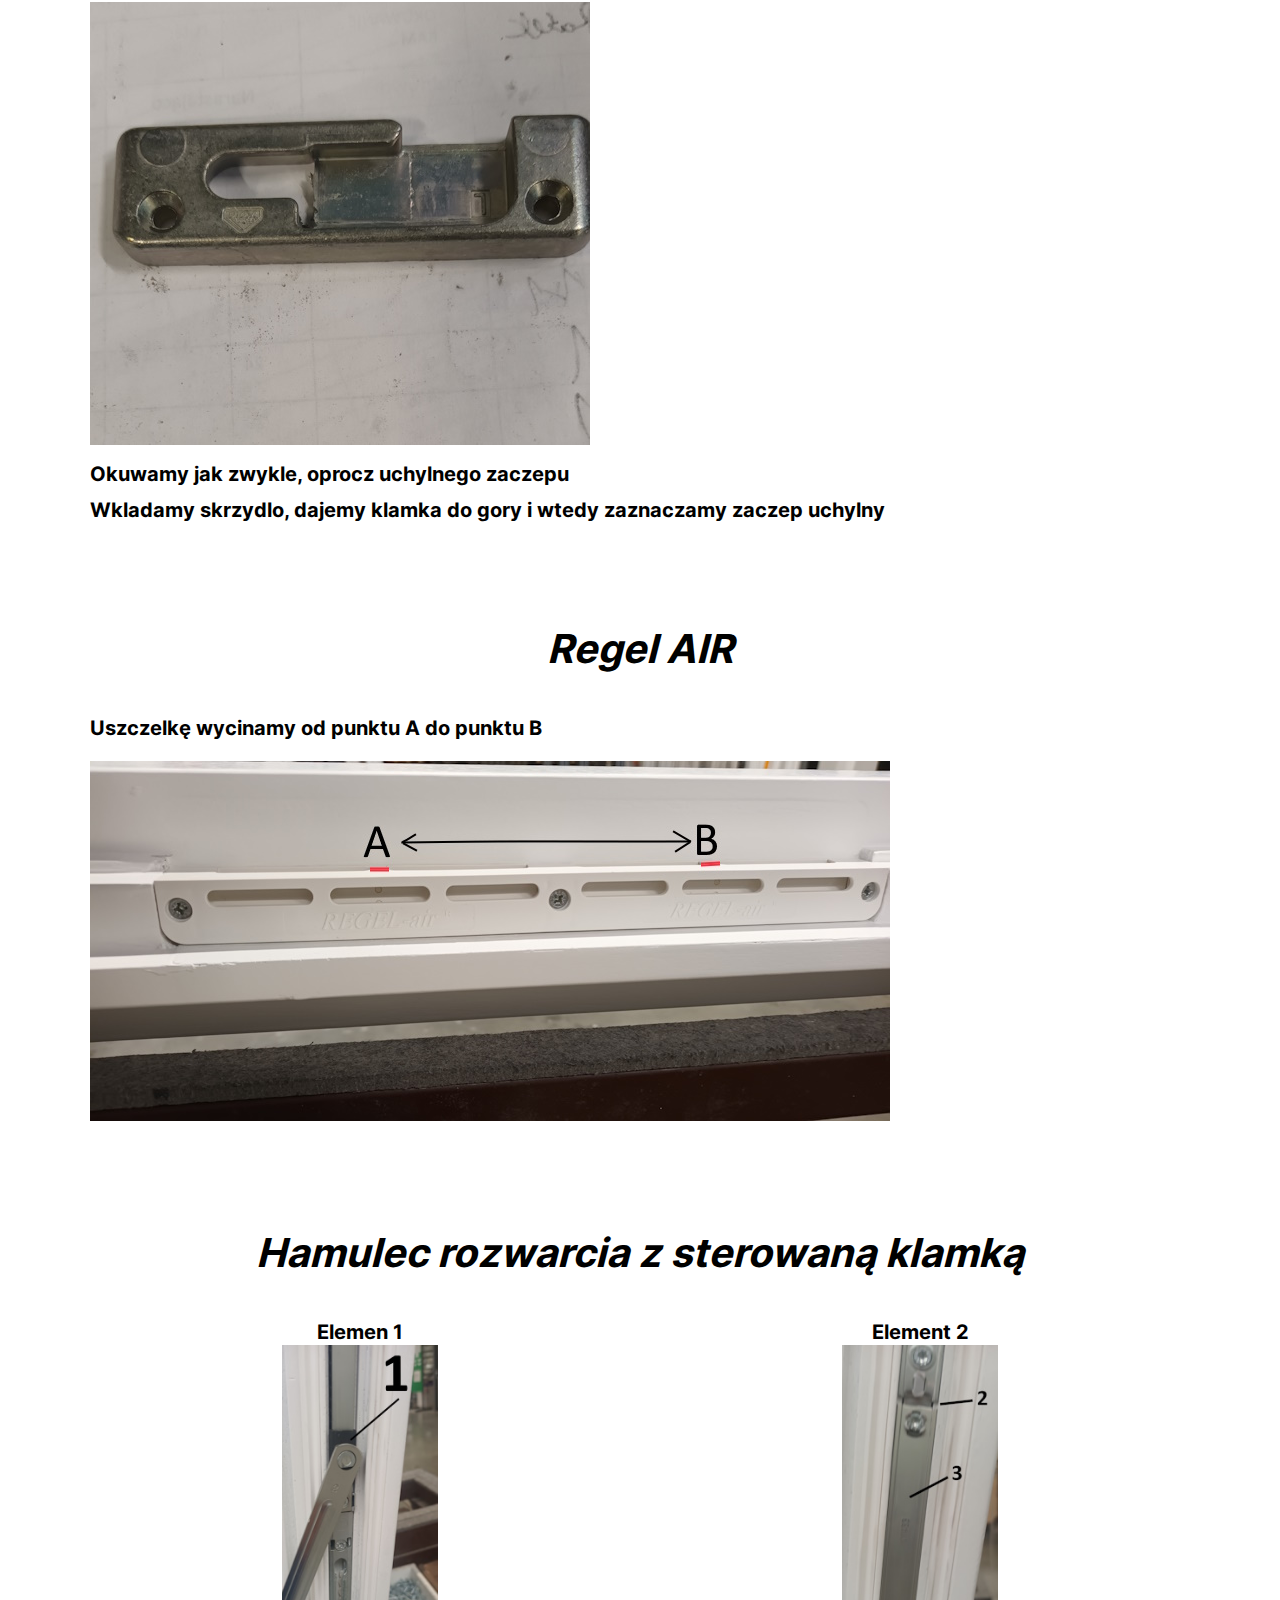
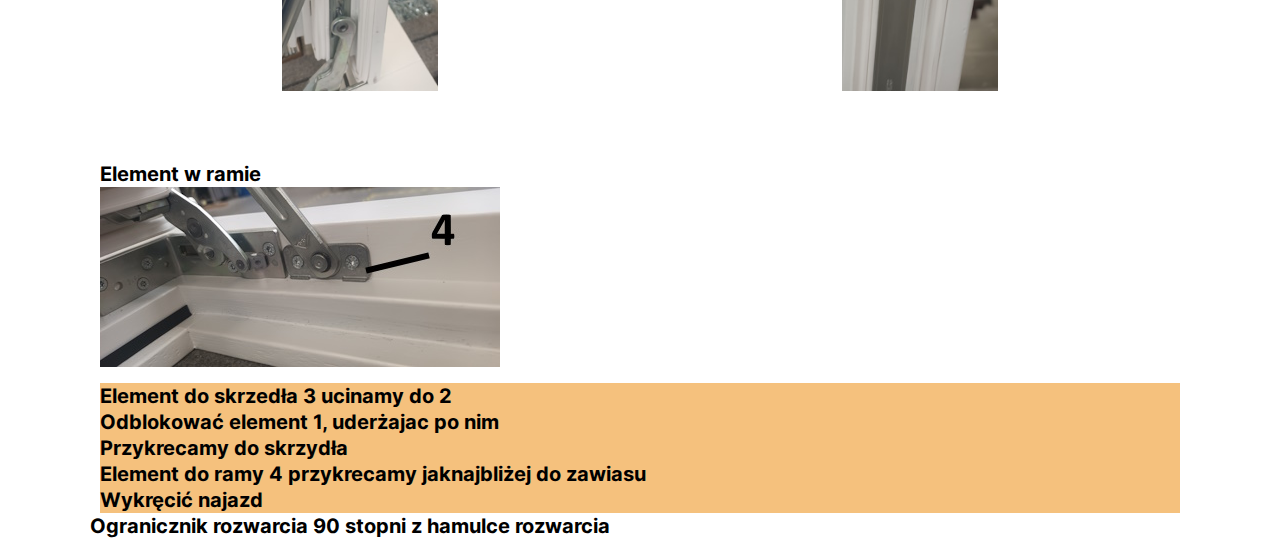
<file: instrukcje.html>
<!DOCTYPE html>
<html lang="en">

<head>
    <meta charset="UTF-8">
    <meta http-equiv="X-UA-Compatible" content="IE=edge">
    <meta name="viewport" content="width=device-width, initial-scale=1.0">
    <title>Instrukcje</title>
    <link rel="preconnect" href="https://fonts.googleapis.com">
    <link rel="preconnect" href="https://fonts.gstatic.com" crossorigin>
    <link href="https://fonts.googleapis.com/css2?family=Inter:wght@400;700&display=swap" rel="stylesheet">
    <link rel="stylesheet" href="css/instrukcje.css">
</head>

<body>
    <header class="header">
        <div class="container">
            <nav class="menu">
                <ul class="menu-list">
                    <img style="margin-right: 40px;" src="images/eko_okna_logo.svg" alt="">
                    <div class="gross">
                        <li class="menu-item">
                            <a href="home.html" class="menu-link1">Home</a>
                        </li>
                        <li class="menu-item">
                            <a href="program.html" class="menu-link2">Programy</a>
                        </li>
                        <li class="menu-item">
                            <a href="instrukcje.html" class="menu-link3">Instrukcje</a>
                        </li>
                        <li class="menu-item">
                            <a href="zmiany.html" class="menu-link4">Zmiany</a>
                        </li>
                    </div>

                    <div class="menu-burger" onclick="main()">
                        <hr class="line">
                        <hr class="line">
                        <hr class="line">
                        <hr class="line">
                    </div>
                </ul>
            </nav>
        </div>

    </header>
    <section class="section">
        <div style="margin-left: 30px;">
            <h2 class="tytul">Standartowe zawiasy</h2>
            <p class="tresc">Do zawiasów dajemy wkręty 4x40mm</p>
            <p>Do zaczepów wkręty 3.5 x 35</p>
            <p>Do profila 88 zawiasy 20, do reszty - 18</p>
        </div>
        <!-- --------------- -->
        <h2 class="tytul">Okucie do ram</h2>
        <div class="container-card">
            <div class="profile">
                <div class="box">
                    <p>Profil 76</p>
                    <img src="images/doc-76.png" alt="">
                    <p>Docisk kryty</p>
                </div>
                <div class="box">
                    <p>Profil 88</p>
                    <img src="images/doc-88.png" alt="">
                    <p>Docisk kryty</p>
                </div>

                <div class="box">
                    <p>Profil 76</p>
                    <img src="images/zaczep-76.png" alt="">
                    <p>Zaczepy</p>
                </div>
                <div class="box">
                    <p>Profil 88</p>
                    <img src="images/zaczep-88.png" alt="">
                    <p>Zaczepy</p>
                </div>

                <div class="box">
                    <p>Profil 76</p>
                    <img src="images/najazd-76.png" alt="">
                    <p>Najazd</p>
                </div>
                <div class="box">
                    <p>Profil 88</p>
                    <img src="images/najazd-88.png" alt="">
                    <p>Najazd</p>
                </div>

            </div>
        </div>
        <!-- -------------box Kryte zawiasy -->
        <h2 class="tytul">Kryte zawiasy</h2>
        <div class="container-card">
            <div class="profile">
                <div class="box">
                    <p>Profil 76</p>
                    <img src="images/1.png" alt="">
                    <p>Docisk kryty</p>
                </div>
                <div class="box">
                    <p>Profil 88</p>
                    <img src="images/7.png" alt="">
                    <p>Docisk kryty</p>
                </div>
            </div>
            <p style="margin: 40px 0;">W oknach balkonowych z progiem GU do progu dajemy:</p>
            <div class="box">
                <img src="images/bl_gu.jpg" alt="">
            </div>
        </div>
        <!-- ---------box -Alarm -->
        <h2 class="tytul">Alarmy</h2>
        <div class="container-card">
            <div class="box-alarm">
                <div class="item-img">
                    <h4 class="title-item">Alarm 1</h4>
                    <img class="my-img" src="images/alarm.png" alt="">
                    <div class="info-montaz">
                        <p class="tresc-item">Ten typ alarmu ma ruchomą rolkę w narożniku skrzydła</p>
                    </div>

                </div>
                <div class="item-img">
                    <h4 class="title-item">Alarm na ramie</h4>
                    <img class="my-img" src="images/alarm.jpg" style="margin-bottom: 90px;" alt="">
                    <div class="info-montaz">
                        <p class="tresc-item">Alarm przewodowy, element na ramie, montujemy do wszystkich trzech
                            typów alarmów</p>
                    </div>

                </div>
                <div class="item-img">
                    <h4 class="title-item">Alarm 2</h4>
                    <img class="my-img" src="images/eko-15.jpg" alt="">
                    <div class="info-montaz">
                        <p class="tresc-item">Nieruchomy alarm. Może być w oknach i drzwiach</p>
                    </div>

                </div>
                <div class="item-img">
                    <h4 class="title-item">Alarm 3</h4>
                    <img class="my-img" src="images/eko-5.png" alt="">
                    <div class="info-montaz">
                        <p class="tresc-item">Podwójny alarm. Działa na uhył i otwarcie. Okno w pozycji otwarte. 1 -
                            rolki w skrzydle.</p>
                    </div>

                </div>
            </div>
        </div>
        <!-- ---------box Okna Lukowe -->
        <h2 class="tytul">Okna Łukowe</h2>
        <div class="container-card">
            <p>Wskazany element 1, czyli najazd daiemy tylko w oknach <span style="color: red;">ŁUKOWYCH
                    ROZWIERNO-UCHYLNYCH</span></p>
            <p style="margin: 50px 0;">Element 1 w skrzydle powinny być montowany nie od strony zawiasu dolnego, a
                od strony klamki przy szerokośći skrzydla w wrębie okuciowym
                <span style="color: red;">501mm</span>
            </p>
            <div class="info-luk">
                <img src="images/eko-7.jpg" alt="" style="margin-right: 20px;">
                <img src="images/eko-8.jpg" alt="" style="margin-right: 20px;">
                <img src="images/eko-14.jpg" alt="">
            </div>
            <p style="margin-top: 40px;">Przy uchyle okna bolec 1 wychodzi z okucia skrzydła i upiera się w najazd 2
                w ramie.</p>
            <p>Jeśli jest problem z uchyłem trzeba wkręcić grzybek w najazdzie.</p>

        </div>
        <!---------------box  Dodatkowa rozworka -->
        <h2 class="tytul">Dodatkowa rozwórka</h2>
        <div class="container-card">
            <p style="margin-bottom: 40px;">Przy szerokośći skrzydel we wrębie więcej niż 1400mm przy
                standartowych
                zawiasach, a 1200mm przy
                krytych(desingo) montujemy dodatkową rozwórkę</p>
            <img src="images/eko-9.png" alt="">
            <img src="images/eko-10.png" alt="">
        </div>
        <!-- -------------box Okna uchylne-->
        <h2 class="tytul">Okna uchylne</h2>
        <div class="container-card">
            <img src="images/eko-23.PNG" alt="">
            <img src="images/eko-11.png" alt="">
            <img src="images/eko-12.png" alt="">
            <img src="images/eko-13.png" alt="">

        </div>
        <!-- -------------- box Nozyca FPS-->
        <h2 class="tytul">Nożyca FPS</h2>
        <div class="container-card">
            <div class="info-fps">
                <h4>Zasady do montażu:</h4>
                <ol>
                    <li>Okno powinno mieć zawiasy dowrębowe</li>
                    <li>Zawias w ramie - Regulowany</li>
                    <li>Ogranicznik uchylenia dajemy z góry</li>
                </ol>
                <img src="images/eko-16.PNG" alt="" srcset="">
            </div>
        </div>
        <!-- -----------------box Uchyl Angielski-->
        <h2 class="tytul">Uchyl Angielski</h2>
        <div class="container-card">
            <div class="uch-angl">
                <p>Okno przy uchyle angielskim: Klamka do gory - okno otwarte, klamka poziomo - uchyl
                </p>
                <p style="margin-bottom: 20px;">Rolki w srodkowej pozycji, a rozworka ma uchyl</p>
                <img src="images/eko-24.jpg" alt="">
                <p style="padding: 10px 0;">Okuwamy jak zwykle, oprocz uchylnego zaczepu</p>
                <p>Wkladamy skrzydlo, dajemy klamka do gory i wtedy zaznaczamy zaczep uchylny</p>
            </div>
        </div>
        <!-- ------------box Regel Air -->
        <h2 class="tytul">Regel AIR</h2>
        <div class="container-card">
            <p style="margin-bottom: 20px;">Uszczelkę wycinamy od punktu A do punktu B</p>
            <img src="images/Air2.jpg" alt="">
        </div>
        <!-- ---------------box Hamulec rozwarcia -->
        <h2 class="tytul">Hamulec rozwarcia z sterowaną klamką</h2>
        <div class="container-card">
            <div class="profile">
                <div class="box">
                    <p>Elemen 1</p>
                    <img src="images/hamulec_rozwarcia2.jpg" alt="">
                
                </div>
                <div class="box">
                    <p>Element 2</p>
                    <img src="images/hamulec_rozwarcia3.jpg" alt="">
                    
                </div>
            </div>

            <div class="box_img">
                <p>Element w ramie</p>
                <img src="images/hamulec_rozwarcia1.jpg" alt="">
            </div>
            <div class="box_li">
                <ol>
                    <li>Element do skrzedła 3 ucinamy do 2</li>
                    <li>Odblokować element 1, uderżajac po nim</li>
                    <li>Przykrecamy do skrzydła</li>
                    <li>Element do ramy 4 przykrecamy jaknajbliżej do zawiasu</li>
                    <li>Wykręcić najazd</li>
                </ol> 
            </div>
        <div>
            <p>Ogranicznik rozwarcia 90 stopni z hamulce rozwarcia</p>
        </div>
        </div>

    </section>
    <script>
        function main() {
            const a = document.querySelector('.gross');
            const b = document.querySelector('.menu-burger');
            a.style.display = 'block';
            b.style.display = 'none';
        }
    </script>
</body>

</html>
</file>
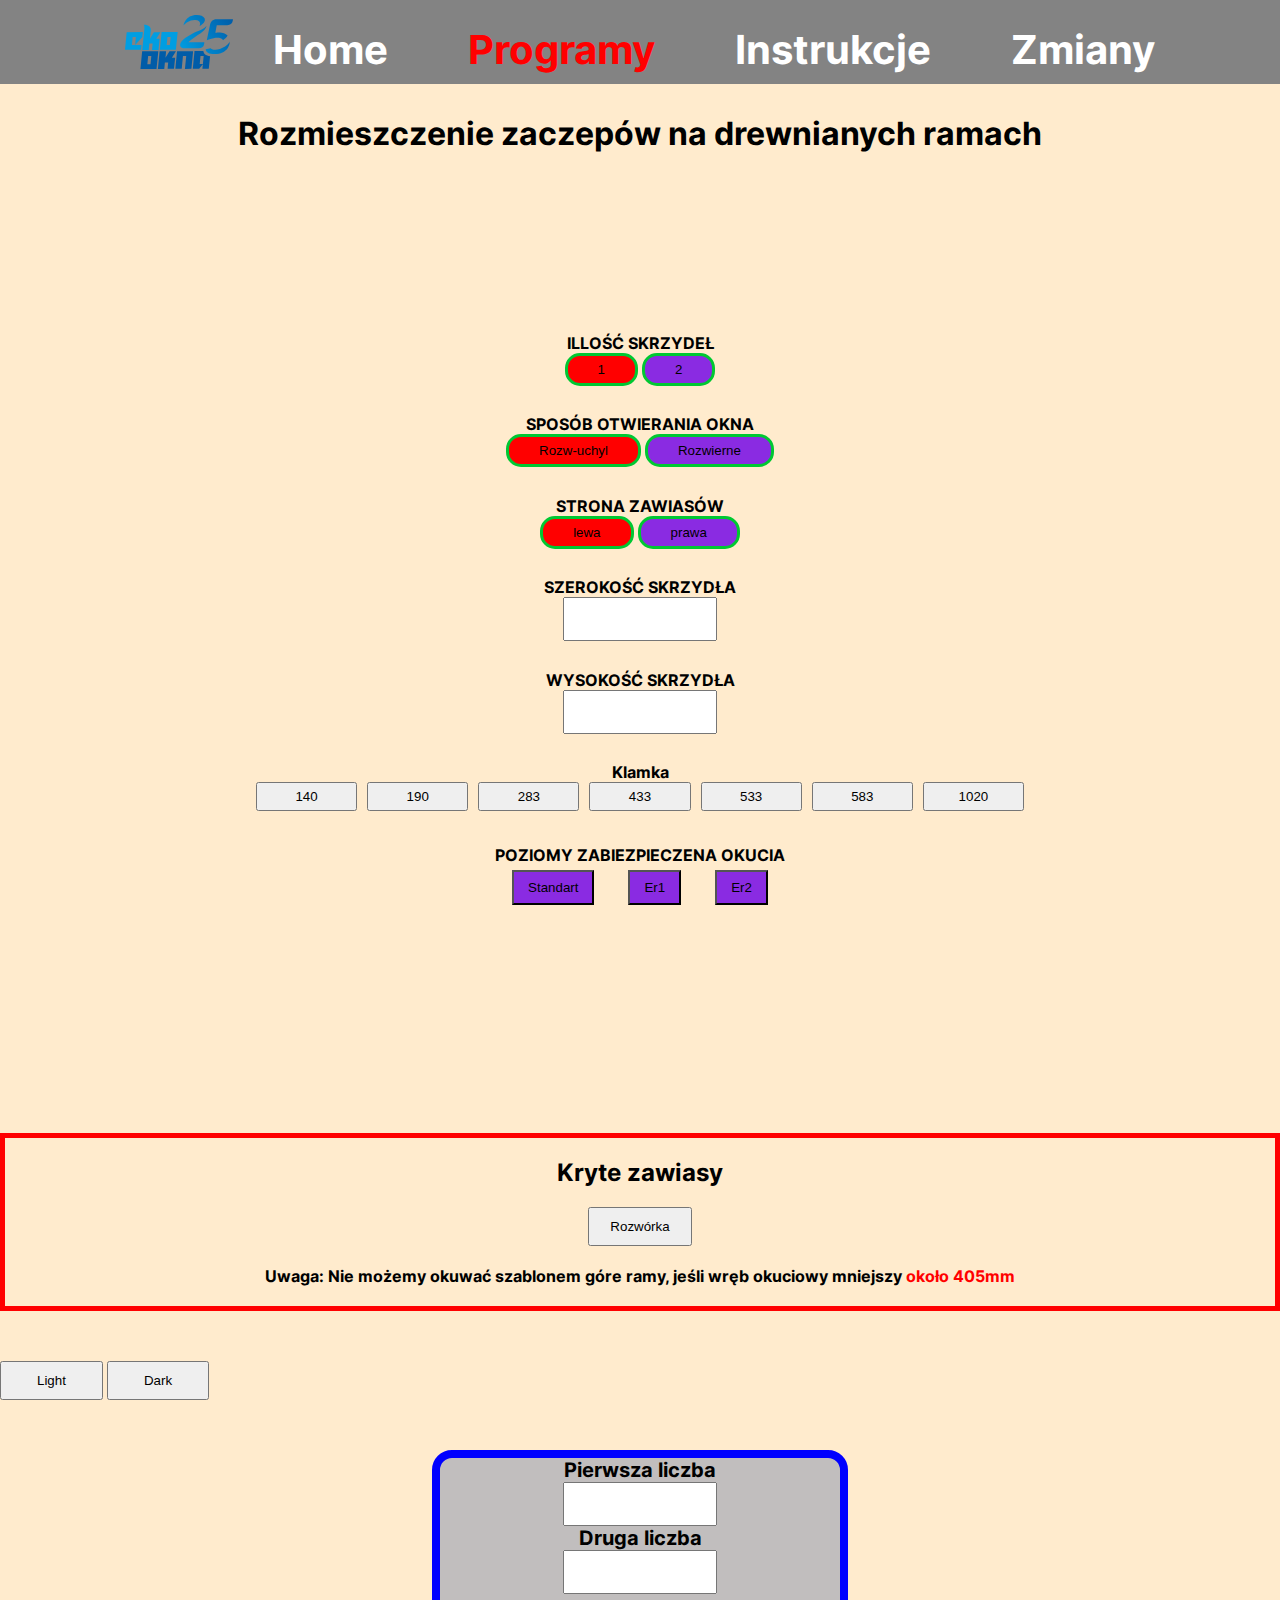
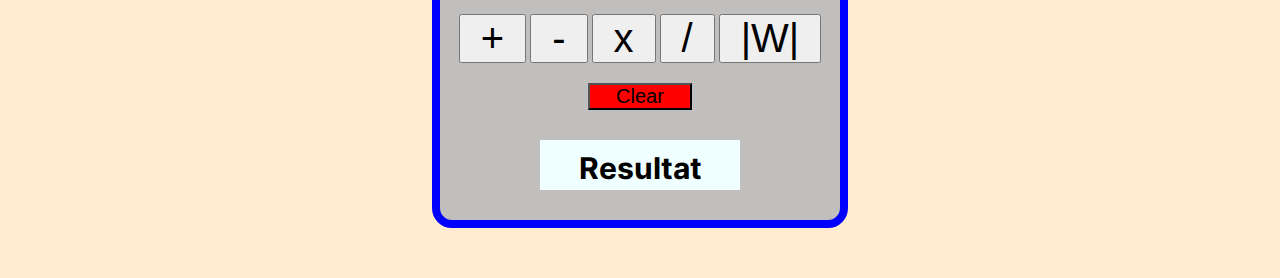
<file: program.html>
<!DOCTYPE html>
<html lang="en">

<head>
    <meta charset="UTF-8">
    <meta http-equiv="X-UA-Compatible" content="IE=edge">
    <meta name="viewport" content="width=device-width, initial-scale=1.0">
    <title>Program</title>
    <link rel="stylesheet" href="css/program.css">
</head>

<body>
    <header class="header">
        <div class="container">
            <nav class="menu">
                <ul class="menu-list">
                    <img style="margin-right: 40px;" src="images/eko_okna_logo.svg" alt="">
                    <div class="gross">
                        <li class="menu-item">
                            <a href="home.html" class="menu-link1">Home</a>
                        </li>
                        <li class="menu-item">
                            <a href="program.html" class="menu-link2">Programy</a>
                        </li>
                        <li class="menu-item">
                            <a href="instrukcje.html" class="menu-link3">Instrukcje</a>
                        </li>
                        <li class="menu-item">
                            <a href="zmiany.html" class="menu-link4">Zmiany</a>
                        </li>
                    </div>

                    <div class="menu-burger" onclick="main()">
                        <hr class="line">
                        <hr class="line">
                        <hr class="line">
                        <hr class="line">
                    </div>
                </ul>
            </nav>
        </div>

    </header>
    <div class="wrapper">
        <div class="container">
            <h1 style="text-align: center; margin: 30px 0;">Rozmieszczenie zaczepów na drewnianych ramach</h1>
            <div class="content">
                <div class="box-left">
                    <p id="l-1"></p>
                    <p id="l-2"></p>
                    <p id="l-3"></p>
                    <p id="l-4"></p>
                </div>
                <div class="box-center">
                    <dialog class="modal">
                        <div class="box-dialog">
                            <h3 style="margin-bottom: 30px; text-align: center; font-size: 40px; color: red;">Uwaga:</h3>
                            <p id="info-dialog"></p>
                            <button class="close-dialog" onclick="close_dialog()">Close</button>
                        </div>

                    </dialog>
                    <div class="box-top">
                        <div>
                            <div class="res-gora">
                                <p id="t-1"></p>
                                <p id="t-2"></p>
                                <p id="t-3"></p>
                            </div>
                        </div>
                    </div>
                    <div class="box-center-center">
                        <div>
                            <p>ILLOŚĆ SKRZYDEŁ</p>
                            <button onclick="count_skrzydla('1')" id="btn1">1</button>
                            <button onclick="count_skrzydla('2')" id="btn2">2</button>
                        </div>
                        <div>
                            <p>SPOSÓB OTWIERANIA OKNA</p>
                            <button onclick="sposob_open('rozw_uch')" id="btn3">Rozw-uchyl</button>
                            <button onclick="sposob_open('rozw')" id="btn4">Rozwierne</button>
                        </div>
                        <div id="zawias">
                            <p>STRONA ZAWIASÓW</p>
                            <button onclick="strona_zawiasow('left')" id="btn5">lewa</button>
                            <button onclick="strona_zawiasow('right')" id="btn6">prawa</button>
                        </div>
                        <div id="slup">
                            <p>STRONA SŁUPKA</p>
                            <button onclick="slupek('left')" id="btn7">lewa</button>
                            <button onclick="slupek('right')" id="btn8">prawa</button>
                        </div>
                        <div>
                            <p>SZEROKOŚĆ SKRZYDŁA</p>
                            <input type="number" id="inp1" value="" onclick="input_click()" oninput="maxLengthCheck(this)" maxlength="5">
                        </div>
                        <div>
                            <p>WYSOKOŚĆ SKRZYDŁA</p>
                            <input type="number" id="inp2" value="" onclick="input_click()" oninput="maxLengthCheck(this)" maxlength="5">
                        </div>
                        <div id="klamka">
                            <p>Klamka</p>
                            <div class="btn9-sp">
                                <button class="btn9"></button>
                                <button class="btn9"></button>
                                <button class="btn9"></button>
                                <button class="btn9"></button>
                                <button class="btn9"></button>
                                <button class="btn9"></button>
                                <button class="btn9"></button>
                            </div>
                        </div>
                        <div>
                            <p style="margin: 5px 0; text-transform: uppercase;">poziomy zabiezpieczena okucia</p>

                            <button id="btn_standart" class="btn-poz"
                                onclick="click_button_standart()">Standart</button>
                            <button id="btn_er1" class="btn-poz" onclick="click_button_er1()">Er1</button>
                            <button id="btn_er2" class="btn-poz" onclick="click_button_er2()">Er2</button>


                        </div>
                    </div>
                    <div class="box-bottom">
                        <p id="b-1"></p>
                        <p id="b-2"></p>
                        <p id="b-3"></p>
                    </div>
                </div>
                <div class="box-right">
                    <p id="p-1"></p>
                    <p id="p-2"></p>
                    <p id="p-3"></p>
                    <p id="p-4"></p>
                </div>
            </div>
        </div>
        <div class="rozw">
            <h2>Kryte zawiasy</h2>
            <button class="kr-zaw" onclick="dodatkowa_rozworka()">Rozwórka</button>
            <p id="res-desingo" style="font-size: 30px;"></p>
            <p>Uwaga: Nie możemy okuwać szablonem góre ramy, jeśli wręb okuciowy mniejszy <span style="color: red;">około 405mm</span></p>
        </div>
        <div class="setting">
            <button class="style-body">Light</button>
            <button class="style-body">Dark</button>
        </div>
        <div class="calk">
            <p style="font-size: 20px;">Pierwsza liczba</p>
            <input type="number" id="digit-a" oninput="maxLengthCheck(this)" maxlength="5">
            <p style="font-size: 20px;">Druga liczba</p>
            <input type="number" id="digit-b" oninput="maxLengthCheck(this)" maxlength="5">
            <div class="box-btn">
                <button class="btn">+</button>
                <button class="btn">-</button>
                <button class="btn">x</button>
                <button class="btn">/</button>
                <button class="btn">|W|</button>
            </div>
            <button class="clear-btn">Clear</button>
            <p class="res-value">Resultat</p>
        </div>
    </div>
    <script>
        function main() {
            const a = document.querySelector('.gross');
            const b = document.querySelector('.menu-burger');
            a.style.display = 'block';
            b.style.display = 'none';
        }
        function dodatkowa_rozworka() {
            let width = document.getElementById('inp1').value
            let res = document.getElementById('res-desingo')
            if (width < 330) {
                res.innerText = ''
            }
            else if (width >= 330 && width < 600) {
                res.innerText = '250'
            }
            else if (width >= 601 && width < 800) {
                res.innerText = '350'
            }
            else if (width >= 801 && width < 1200) {
                res.innerText = '500'
            }
            else if (width >= 1201) {
                res.innerText = '500 + dodatkowa rozwórka'
            }
        }   
    </script>
    <script src="js/program.js"></script>
    <script>
        function maxLengthCheck (input) { 
            if (input.value.length > input.maxLength) input.value = input.value.slice (0, input.maxLength)
         }
    </script>
</body>

</html>
</file>
<file: css/style.css>
@font-face {
    font-family: 'MyFont';
    src: url('../font/Inter-Bold.ttf') format('truetype');
}

*{
    margin: 0;
    padding: 0;
    box-sizing: border-box;
}
*, *::after, ::before{
    box-sizing: inherit;
}
body{
    font-family: 'MyFont', sans-serif;
    font-size: 16px;
    font-weight: 400;
    line-height: 1.2;
    min-height: 100vh;
    background-image: url(../images/window.png);
    background-repeat: no-repeat;
    background-size:  cover;
    background-position: center;
    color: white;
}
body::after{
    content: '';
    background-color: rgba(23, 23, 23, .3);
    position: absolute;
    top: 0;
    bottom: 0;
    left: 0;
    right: 0;
    z-index: -1;
}
a{
    
    text-decoration: none;
       
}
.win-logo{
    display: flex;
}
.logo-title{
    font-size: 70px;
    font-weight: 700;
    text-align: center;
    padding: 50px 0 30px;
    text-transform: uppercase; 
}
form{
    max-width: 600px;
    height: 450px;
    margin: 0 auto;
    background-color: rgba(200, 240, 19, 0.909);
    color: inherit;
    text-align: center;
    border-style: solid;
    border-radius: 20px;
}
.win-logo{
    display: flex;
    flex-direction: column;
    
}
.form{
    display: flex;
    flex-wrap: wrap;
    
}
.form_title{
    margin-top: 50px;
    margin-bottom: 50px;
    font-size: 40px;
}
.my-input{
    display: inline-block;
    width: 320px;
    height: 60px;
    border: none;
    border-radius: 24px;
    border: 5px solid rgb(6, 6, 247);
    font-size: 40px;
}


.my-link{
    display: inline-block;
    min-width: 65%;
    background-color: red;
    margin-top: 50px;
    padding: 18px 20px;
    font-size: 24px;
    border-radius: 24px;
    border: 5px solid rgb(6, 6, 247);
}

.modal{
    padding: 100px 80px;
    background-color: rgb(253, 200, 130);
}
.title-dialog{
    color: red;
    font-size: 30px;
    margin-bottom: 50px;
}
.close-btn{
    width: 100%;
    padding: 15px 0;
    background-color: #151515;
    color: white;
    border-radius: 12px;
    border-color: yellow;
    border-width: 5px;
    box-shadow: rgb(38, 57, 77) 0px 20px 30px -10px;
    font-size: 30px;
    letter-spacing: 4px;
}
/* ############################## */
/* media*/
@media(max-width:600px){
    .logo-title{
        font-size: 50px;
    }
    
}
</file>
<file: css/style-home.css>
@font-face {
    font-family: 'MyFont';
    src: url('../font/Inter-Bold.ttf') format('truetype');
}

*{
    margin: 0;
    padding: 0;
    box-sizing: border-box;
}
*, *::after, ::before{
    box-sizing: inherit;
}
body{
    font-size: 16px;
    font-family: 'MyFont', sans-serif;
}
.header{
    background-image: url(../images/back.jpg);
    min-height: 100vh;
    background-repeat: no-repeat;
    background-size: cover;
    background-position: top center;
}
.container{
    max-width: 1100px;
    margin: 0 auto;
}
.menu{
    
    padding: 10px 0;
}
.menu-list{
    display: flex;
    justify-content: center;
}
.gross{

    display: flex;
    gap: 80px;
    
}
li{
    list-style-type: none;
}
a{
    display: block;
    text-decoration: none;
    color: white;
    margin-top: 15px;
    font-size: 40px;
    font-weight: 700;
}
.menu-link1{
    color: red;
}
.menu-burger{
    display: none;
    margin-top: 20px;
}
.line{
    width: 40px;
    margin-bottom: 10px;
}
/* ###### */
.title-roto{
    display: flex;
    min-height: 80vh;
    flex-direction: column;
    justify-content: space-between;
}
.title-one{
    font-size: 30px;
    margin-top: 50px;
    text-align: center;
    color: blueviolet;
}
.title-two{
    font-size: 64px;
    font-weight: 700;
    color: red;
    text-align: center;
}
.box-text{
    max-width: 400px;
    border-style: solid;
    border-radius: 15px;
    border-color: blue;
    border-width: 15px;
    background-color: rgba(255, 255, 255, 0.548);
    margin: 0 auto;
    animation-name: my-anim;
    animation-duration: 3s;
    animation-iteration-count: infinite;
    animation-direction: alternate;
}
@keyframes my-anim{
    0%{
        border-color: blue;
    }
    50%{
        border-color: rgb(243, 13, 159);
    }
    100%{
        border-color: rgb(12, 236, 124);
        
    }
}
.title-free{
    font-size: 16px;
    margin: 10px 15px;
    
}
.title-four{
    color: red;
    font-size: 36px;
    font-weight: 700;
    text-align: center;
    margin-bottom: 50px;
}


/* ########### */
.section-info{
    margin: 40px 0 50px;
}
.title-text{
    display: flex;

}
.title-info{
    font-size: 30px;
    font-weight: 700;
    margin: 20px 0 30px 40px;
}
.my-text{
    margin: 30px 40px;
}

/* ######### */
table,th,td{
  border: 1px solid grey;
  text-align:center;
} 
.m-cr{
    background-color: #151515;
}

th,td{
   padding:10px;
}
caption{
  font-size:20px;
  color:blue;
}


@media(max-width:800px){
    .gross{
        display: none;
    }
    .menu-burger{
        display: block;
    }
    .menu-list{
        display: flex;
        justify-content: space-evenly;
    }
}
.my-table-Er1{
    margin: 50px 0;
}
.my-table-Er2{
    margin-bottom: 50px;
}
</file>
<file: css/instrukcje.css>
@font-face {
    font-family: 'MyFont';
    src: url('../font/Inter-Bold.ttf') format('truetype');
}

*{
    margin: 0;
    padding: 0;
    box-sizing: border-box;
}
*, *::after, ::before{
    box-sizing: inherit;
}
body{
    margin: 0;
    padding: 0;
    font-size: 20px;
    font-family: 'MyFont', sans-serif;
    font-weight: 400;
    line-height: 1.3;
    color: black;
}
.menu{  
    padding: 10px 0;
}
.menu-list{
    display: flex;
    justify-content: center;
}
.gross{

    display: flex;
    gap: 80px;
    
}
li{
    list-style-type: none;
}
a{
    display: block;
    text-decoration: none;
    font-weight: 700;
    color: white;
    margin-top: 15px;
    font-size: 40px;
    font-family: 'MyFont', sans-serif;
}
.menu-link3{
    color: red;
}
.menu-burger{
    display: none;
    margin-top: 20px;
}
.line{
    width: 40px;
    margin-bottom: 10px;
    
}
header{
    background-color: #151515;
    /* margin-bottom: 100px; */
}
/* #####3333--- container-card------ */
.tytul{
    text-align: center;
    margin-bottom: 40px;
    margin-top: 100px;
    font-size: 40px;
    font-style: italic;
}
.container-card{
    max-width: 1100px;
    margin: 0 auto;
}

.profile{
    display: grid;
    grid-template-columns: 1fr 1fr;
    gap: 20px;
}
.box{
    text-align: center;
}
img{
    max-width: 100%;
    height: 80%;
    object-fit: fill;
}
.box-alarm{
    display: grid;
    grid-template-columns: 1fr 1fr;
    text-align: center;
    grid-row-gap: 80px;
    grid-column-gap: 20px;
}
.info-luk{
    display: grid;
    grid-template-columns: repeat(3, 1fr);
    grid-column-gap: 20px;
}
.info-luk img{
    height: 100%;
}
.box_img{
    margin: 10px;
}
.box_li{
    margin-left: 10px;
    margin-right: 10px;
    background-color: rgb(245, 193, 125);
    font-size:20px;
}
@media(max-width: 800px){
    .gross{
        display: none;
    }
    .menu-burger{
        display: block;
    }
    .menu-list{
        display: flex;
        justify-content: space-evenly;
    }
}
</file>
<file: css/program.css>
@font-face {
    font-family: 'MyFont';
    src: url('../font/Inter-Bold.ttf') format('truetype');
}
*{
    margin: 0;
    padding: 0;
    box-sizing: border-box;
}
*, *::after, ::before{
    box-sizing: inherit;
}
body{
    font-size: 16px;
    font-family: 'MyFont', sans-serif;
    background-color: blanchedalmond;
    width: 100%;
    height: 100%;
}

/*  */
.header{
    background-color: rgb(131, 131, 131);
}

.exit{
    display: flex;
    justify-content: flex-end;
    gap: 100px;
    padding-right: 30px;
}
.exit-menu{
    text-align: center;
    padding: 10px 60px;
}
/* header */
.menu{
    
    padding: 10px 0;
}
.menu-list{
    display: flex;
    justify-content: center;
}
.gross{

    display: flex;
    gap: 80px;
    
}
li{
    list-style-type: none;
}
a{
    display: block;
    text-decoration: none;
    font-weight: 700;
    color: white;
    margin-top: 15px;
    font-size: 40px;
}
.menu-link2{
    color: rgb(255, 0, 0);
}
.menu-burger{
    display: none;
    margin-top: 20px;
}
.line{
    width: 40px;
    margin-bottom: 10px;
    
}
/* ///////////////////////////// */
.container{
    max-width: 1300px;
    margin: 0 auto;
}
.content{
    display: grid;
    grid-template-columns: 1fr 3fr 1fr;
    height: 100vh; 
    
}
/* center column */
.box-center{
    width: 100%;
    display: grid;
    grid-template-columns: 1fr;
    grid-template-rows: .5fr 2fr .5fr;
}
.box-center-center{
    width: 100%;
    display: grid;
    grid-template-columns: 1fr;
    grid-template-rows: auto;
    text-align: center;
}
.btn9-sp{
    display: grid;
    grid-template-columns: repeat(7, 1fr);
    grid-column-gap: 10px;
}
.btn-poz{
    padding: 8px 14px;
    background-color: blueviolet;
}

/* box-top center column */
.box-top{
    margin-top: 30px;
    text-align: center;
    font-size: 50px;
    font-weight: 700;
    font-family: 'Roboto', sans-serif;
}
.res-gora{
    display: grid;
    grid-template-columns: 1fr 1fr 1fr;
    color: blue;
    
}
/* box-bottom center column */
.box-bottom{
    display: grid;
    grid-template-columns: 1fr 1fr 1fr;
    margin-top: 30px;
    text-align: center;
    font-size: 60px;
    font-weight: 700;
    font-family: 'Roboto', sans-serif;
    color: black;
}
/* box left */
.box-left{
    display: grid;
    grid-template-rows: auto;
    text-align: center;
    margin-top: 30px;
    font-size: 70px;
    font-weight: 700;
    font-family: 'Roboto', sans-serif;
}
#btn1, #btn2, #btn3, #btn4,
#btn5, #btn6, #btn7, #btn8{
    padding: 6px 30px;
    border: 3px solid rgba(0, 200, 50, 1);
    border-radius: 15px;
    background-color: blueviolet;
}
#btn_er1{
    margin-left: 30px;
    margin-right: 30px;
}
.active{
    background-color: red;
}
.btn9{
    padding: 5px 10px;
}
input{
    width: 100px;
    height: 40px;
    font-size: 30px;
    
}
/* box right */
.box-right{
    display: grid;
    grid-template-rows: auto;
    text-align: center;
    margin-top: 30px;
    font-size: 70px; 
    font-weight: 700;
    font-family: 'Roboto', sans-serif;
}
.red{
    color: red;
}
.green{
    color: green;
}
.rozw{
    text-align: center;
    padding: 20px;
    border-style: solid;
    border-width: 5px;
    border-color: red;
    margin: 50px 0;
}
.kr-zaw{
    margin: 20px 0;
    padding: 10px 20px;
}
.style-body{
    padding: 10px 35px;
}
/* calkulator */
.calk{
    max-width: 400px;
    margin: 50px auto;
    background-color: rgb(193, 190, 190);
    border-style: solid;
    border-width: 8px;
    border-color: blue;
    border-radius: 20px;
    text-align: center;
}
input{
    width: 150px;
    font-size: 40px;
}
.box-btn{
    margin: 20px 0;
}
.btn{
    font-size: 40px;
    padding: 0 20px;
}
.click-active-calc{
    background-color: red;
}
.clear-btn{
    background-color: red;
    font-size: 20px;
    width: 100px;
}
.res-value{
    font-size: 30px;
    background-color: azure;
    width: 50%;
    height: 30px;
    margin: 30px auto;
    padding: 10px 0;
}

@media(max-width: 800px){
    .gross{
        display: none;
    }
    .menu-burger{
        display: block;
    }
    .menu-list{
        display: flex;
        justify-content: space-evenly;
    }
    .box-right{
        font-size: 30px;
    }
    .box-left{
        font-size:30px;
    }
    .box-top{
        font-size:20px;
    }
    .box-bottom{
        font-size:20px;
    }
    #btn3{
        margin-bottom: 10px;
    }
    .btn9-sp{
        grid-template-columns: repeat(4, 1fr);
        grid-template-rows: 1fr 1fr;
        row-gap: 10px;
    }
    #btn_er1{
        margin-left: 0px;
        margin-right: 0px; 
    }
}
.box-dialog{
    width: 90%;
    margin: 0 auto;

}
.close-dialog{
    font-size: 30px;
    margin-top: 20px;
    display: block;
    margin: 0 auto;
    padding: 10px 30px;
    border: 0;
    border-radius: 10px;
}
dialog{
    position: absolute;
    width: 400px;
    padding: 20px;
    left: 0;
    right: 0;
    margin: 0 auto;
    top: 40%;
    border: 0;
    border-radius: 20px;

}
#info-dialog{
    width: 350px;
    margin-bottom: 20px;
    font-size: 30px;
}
.modal::backdrop{
    background-color: rgba(110, 103, 103, 0.76);
    
}
</file>
